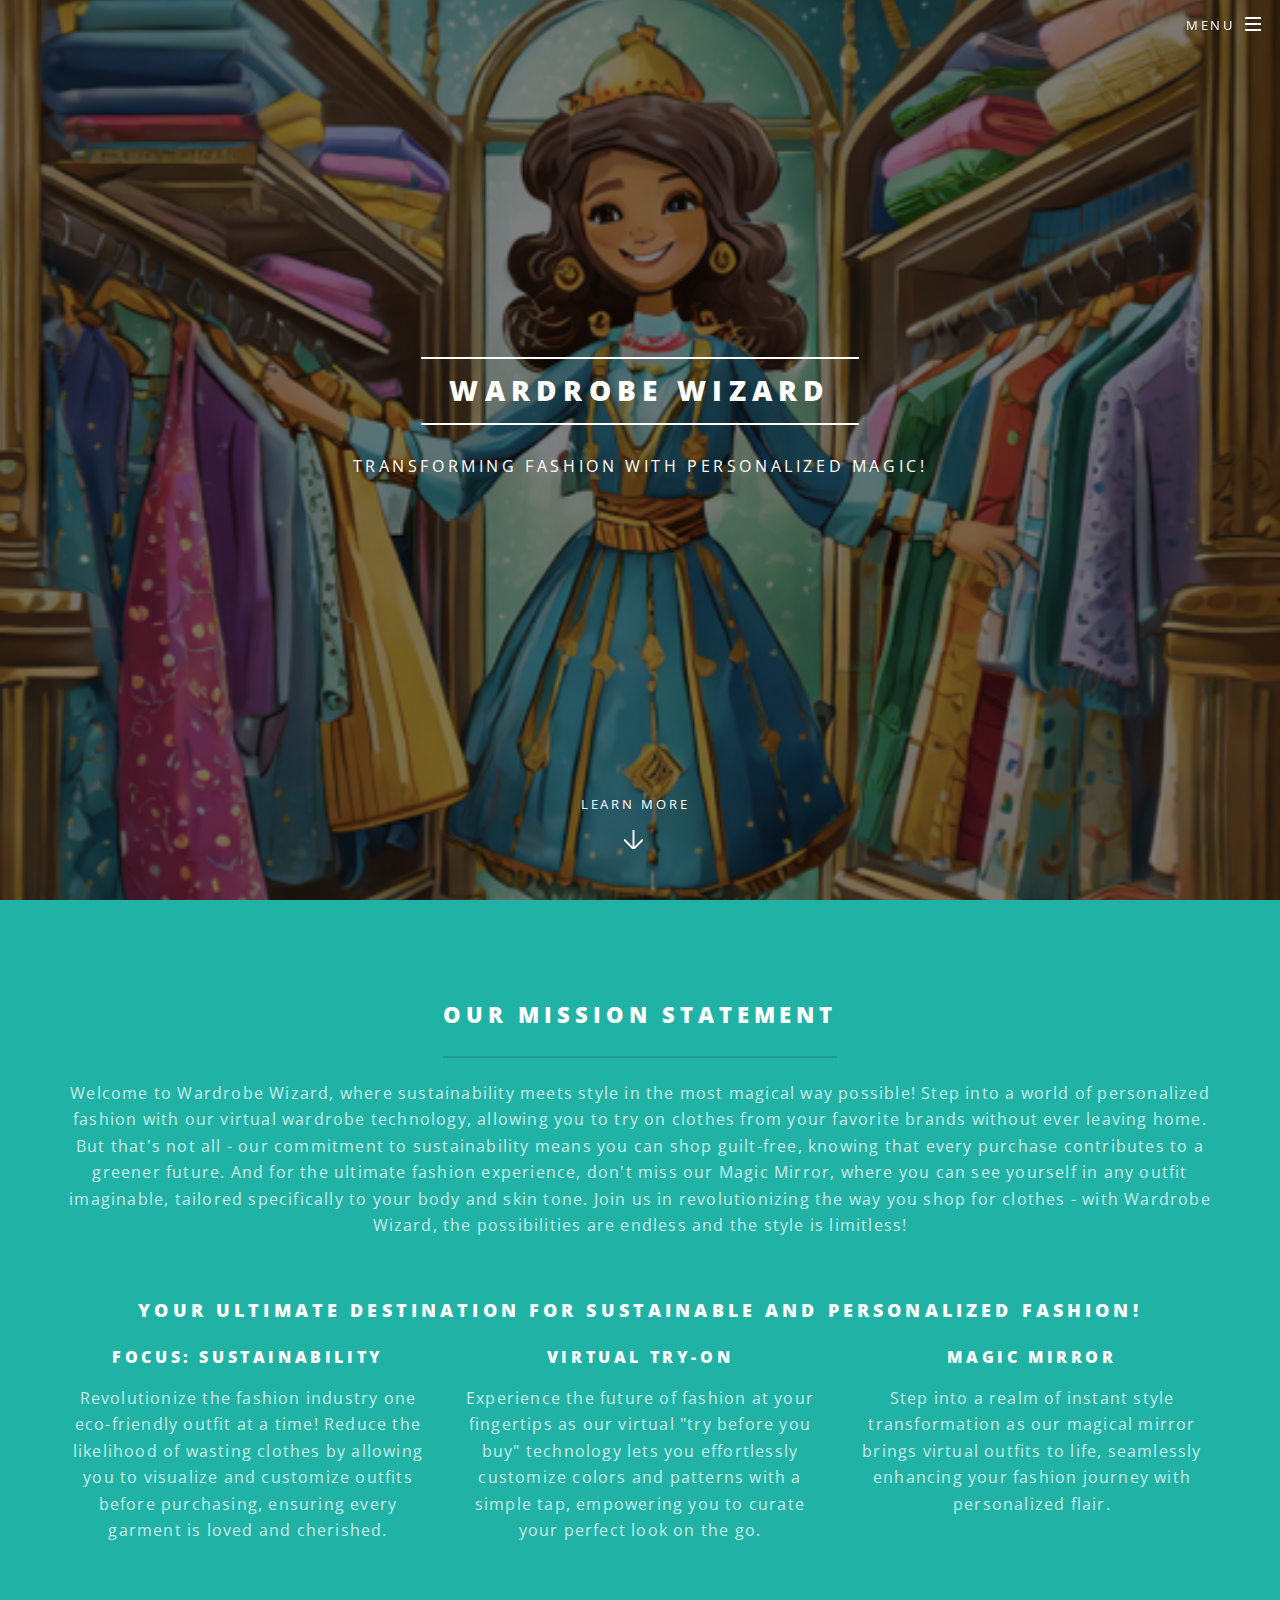
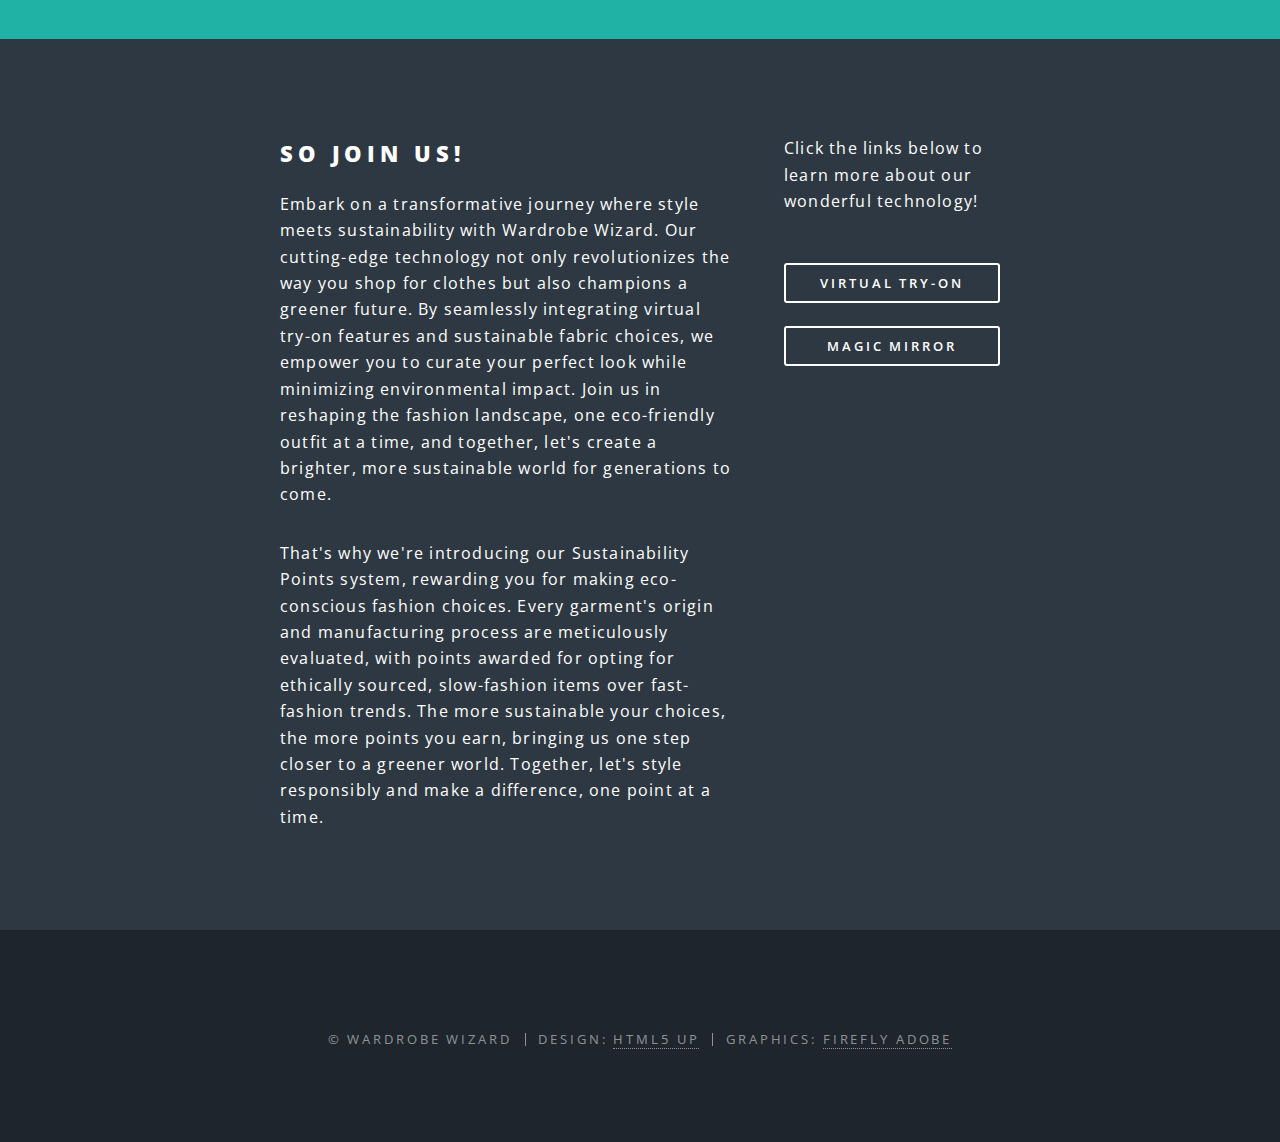
<file: index.html>
<!DOCTYPE HTML>
<!--
	Spectral by HTML5 UP
	html5up.net | @ajlkn
	Free for personal and commercial use under the CCA 3.0 license (html5up.net/license)
-->
<html>
	<head>
		<title>Wardrobe Wizard</title>
		<meta charset="utf-8" />
		<meta name="viewport" content="width=device-width, initial-scale=1, user-scalable=no" />
		<link rel="stylesheet" href="assets/css/main.css" />
		<noscript><link rel="stylesheet" href="assets/css/noscript.css" /></noscript>
	</head>
	<body class="landing is-preload">

		<!-- Page Wrapper -->
			<div id="page-wrapper">

				<!-- Header -->
					<header id="header" class="alt">
						<h1><a href="index.html">Wardrobe Wizard</a></h1>
						<nav id="nav">
							<ul>
								<li class="special">
									<a href="#menu" class="menuToggle"><span>Menu</span></a>
									<div id="menu">
										<ul>
											<li><a href="index.html">Home</a></li>
											<li><a href="generic.html">Virtual Try-On</a></li>
											<li><a href="elements.html">Magic Mirror</a></li>
										</ul>
									</div>
								</li>
							</ul>
						</nav>
					</header>

				<!-- Wizard_home -->
					<section id="wizard_home">
						<div class="inner">
							<h2>Wardrobe Wizard</h2>
							<p>Transforming fashion with personalized magic!</p>
							<ul class="actions special">
							</ul>
						</div>
						<a href="#one" class="more scrolly">Learn More</a>
					</section>

				<!-- One -->
					<section id="one" class="wrapper style1 special">
						<div class="inner">
							<header class="major">
								<h2>Our Mission Statement</h2>
								<p>Welcome to Wardrobe Wizard, where sustainability meets style in the most magical way possible! Step into a world of personalized fashion with our virtual wardrobe technology, allowing you to try on clothes from your favorite brands without ever leaving home. But that's not all - our commitment to sustainability means you can shop guilt-free, knowing that every purchase contributes to a greener future. And for the ultimate fashion experience, don't miss our Magic Mirror, where you can see yourself in any outfit imaginable, tailored specifically to your body and skin tone. Join us in revolutionizing the way you shop for clothes - with Wardrobe Wizard, the possibilities are endless and the style is limitless!<br />
							</header>

		<!-- First --> 
		<section id="first" class="main">
			<header>
				<div class="container">
					<h3>Your ultimate destination for sustainable and personalized fashion!</h4>
				</div>
			</header>
			<div class="content dark style1 featured">
				<div class="container">
					<div class="row">
						<div class="col-4 col-12-narrow">
							<section>
								<header>
									<h4>Focus: Sustainability</h3>
								</header>
								<p>Revolutionize the fashion industry one eco-friendly outfit at a time! Reduce the likelihood of wasting clothes by allowing you to visualize and customize outfits before purchasing, ensuring every garment is loved and cherished. </p>
							</section>
						</div>
						<div class="col-4 col-12-narrow">
							<section>
								<i class="fa-solid fa-shirt"></i>								
							
							<header>
									<h4>Virtual Try-On</h3>
								</header>
								<p>Experience the future of fashion at your fingertips as our virtual "try before you buy" technology lets you effortlessly customize colors and patterns with a simple tap, empowering you to curate your perfect look on the go.</p>
							</section>
						</div>
						<div class="col-4 col-12-narrow">
							<section>
								<span class="feature-icon"><span class="icon solid fa-wand"></span></span>
								<header>
									<h4>Magic Mirror</h3>
								</header>
								<p>Step into a realm of instant style transformation as our magical mirror brings virtual outfits to life, seamlessly enhancing your fashion journey with personalized flair.</p>
							</section>
						</div>
						<div class="col-12">
							<footer>
						</div>
					</div>
				</div>
			</div>
		</section>
						</div>
					</section>


				<!-- CTA -->
					<section id="cta" class="wrapper style4">
						<div class="inner">
							<header>
								<h2>So Join Us!</h2>
								<p>Embark on a transformative journey where style meets sustainability with Wardrobe Wizard. Our cutting-edge technology not only revolutionizes the way you shop for clothes but also champions a greener future. By seamlessly integrating virtual try-on features and sustainable fabric choices, we empower you to curate your perfect look while minimizing environmental impact. Join us in reshaping the fashion landscape, one eco-friendly outfit at a time, and together, let's create a brighter, more sustainable world for generations to come.</p>
								<p>That's why we're introducing our Sustainability Points system, rewarding you for making eco-conscious fashion choices. Every garment's origin and manufacturing process are meticulously evaluated, with points awarded for opting for ethically sourced, slow-fashion items over fast-fashion trends. The more sustainable your choices, the more points you earn, bringing us one step closer to a greener world. Together, let's style responsibly and make a difference, one point at a time.</p>
							</header>
							<ul class="actions stacked">
								<p>Click the links below to learn more about our wonderful technology!</p>
								<li><a href="generic.html" class="button fit">Virtual Try-On</a></li>
								<li><a href="elements.html" class="button fit">Magic Mirror</a></li>
							</ul>
						</div>
					</section>

				<!-- Footer -->
					<footer id="footer">
						<ul class="copyright">
							<li>&copy; Wardrobe Wizard</li><li>Design: <a href="http://html5up.net">HTML5 UP</a></li><li>Graphics: <a href="https://firefly.adobe.com/generate/images">Firefly Adobe</a></li>
						</ul>
					</footer>

			</div>

		<!-- Scripts -->
			<script src="assets/js/jquery.min.js"></script>
			<script src="assets/js/jquery.scrollex.min.js"></script>
			<script src="assets/js/jquery.scrolly.min.js"></script>
			<script src="assets/js/browser.min.js"></script>
			<script src="assets/js/breakpoints.min.js"></script>
			<script src="assets/js/util.js"></script>
			<script src="assets/js/main.js"></script>

	</body>
</html>
</file>
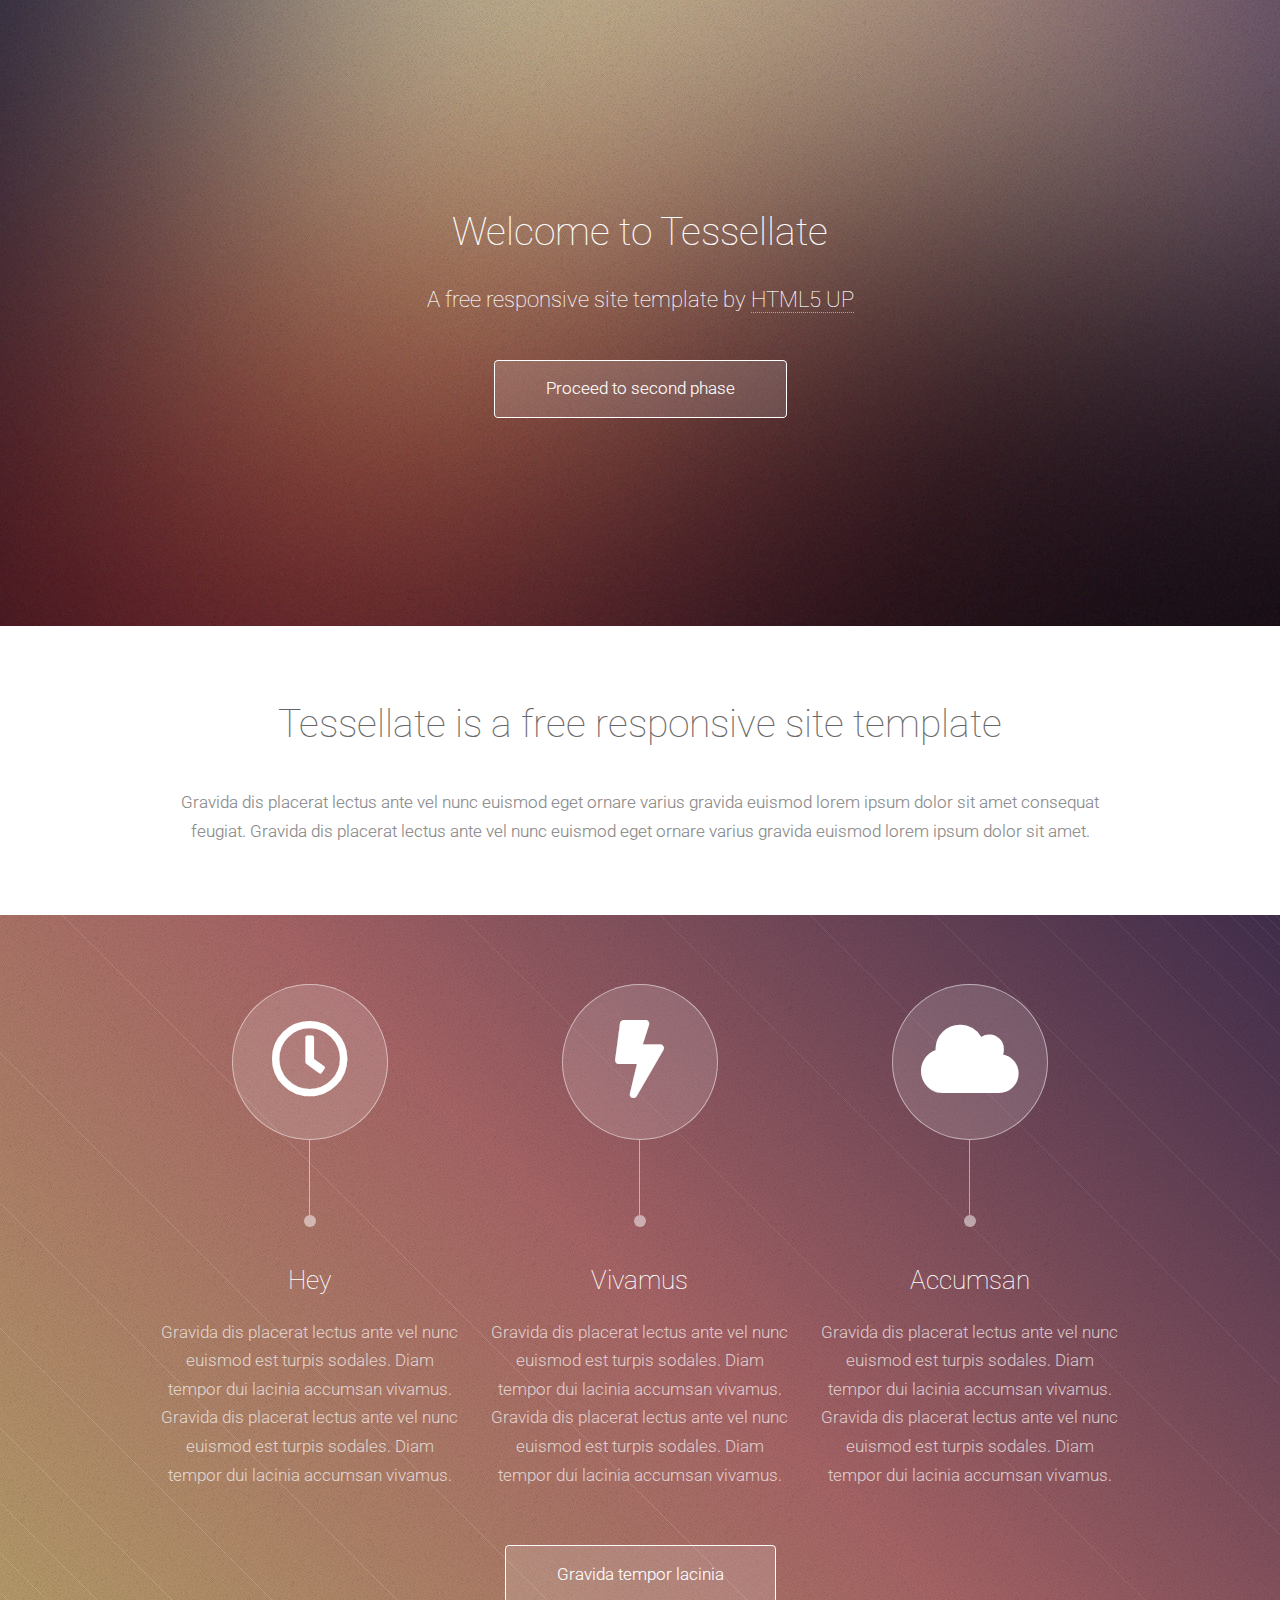
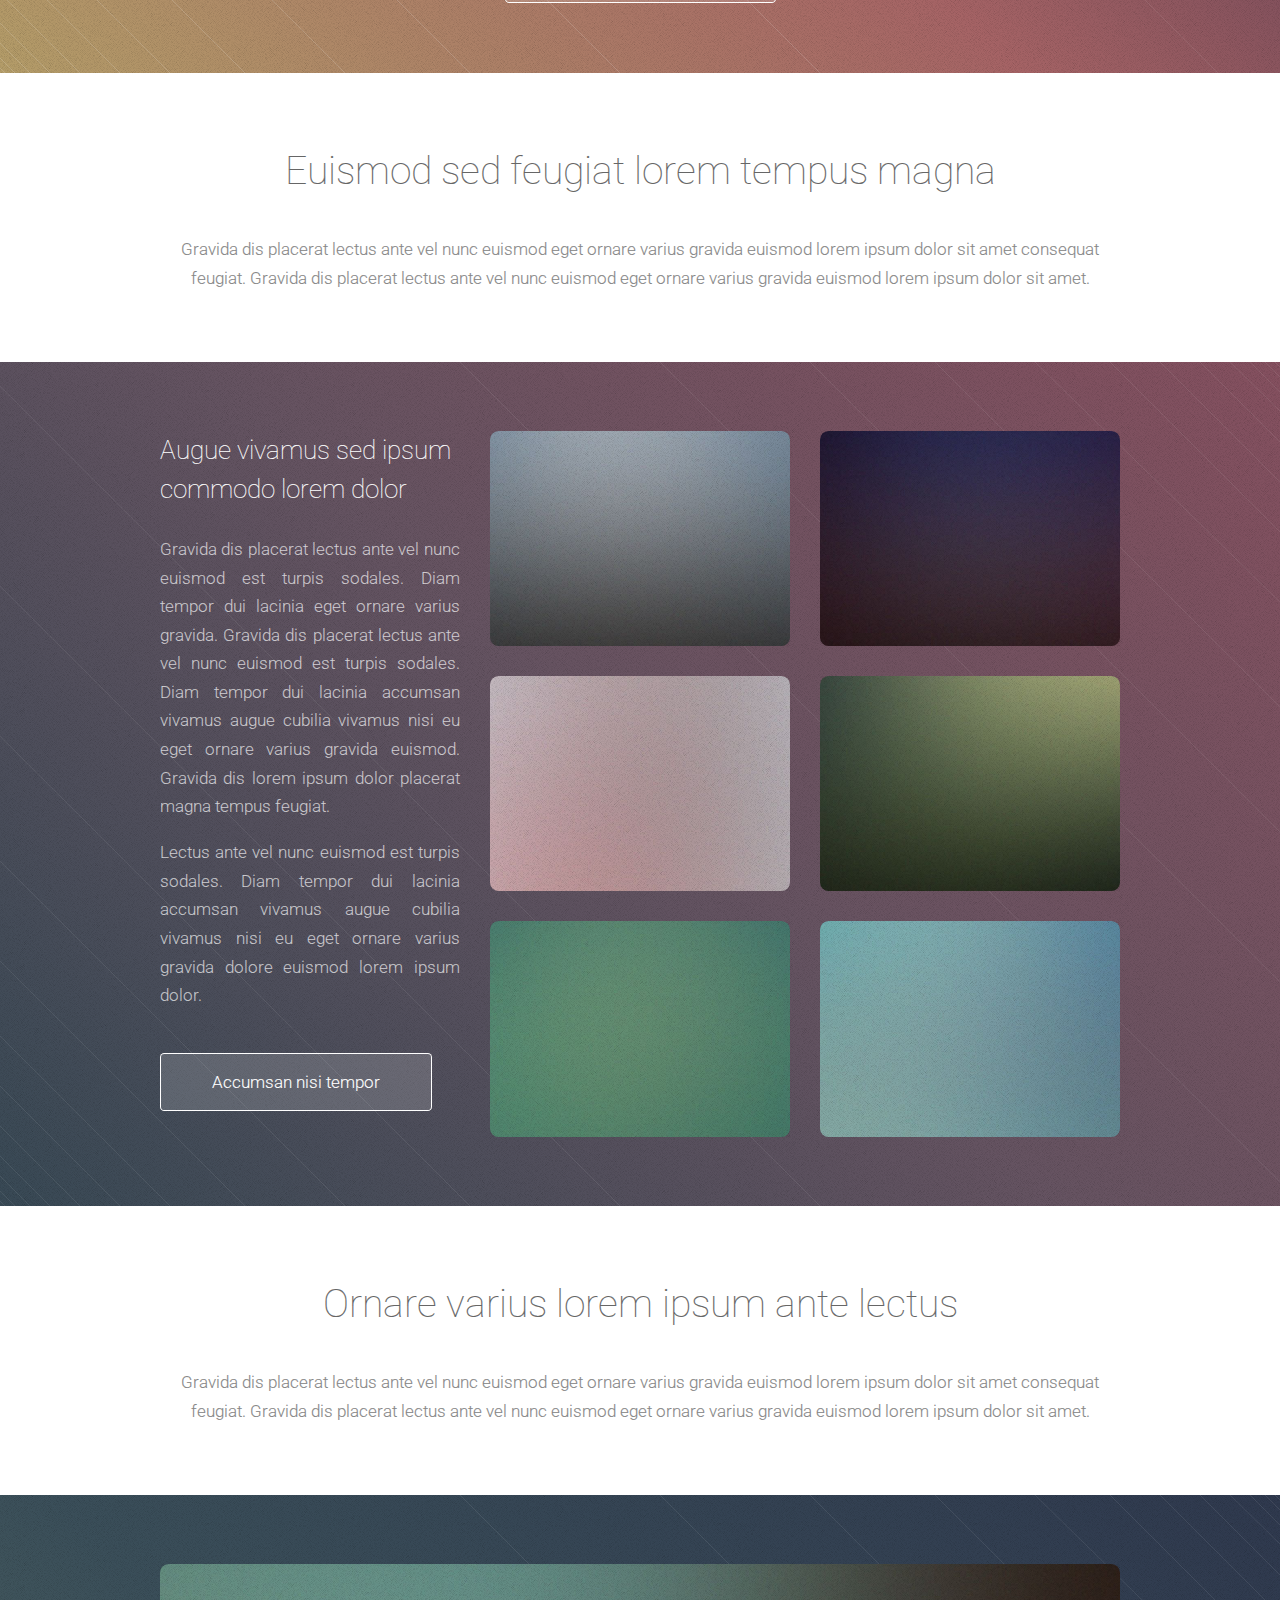
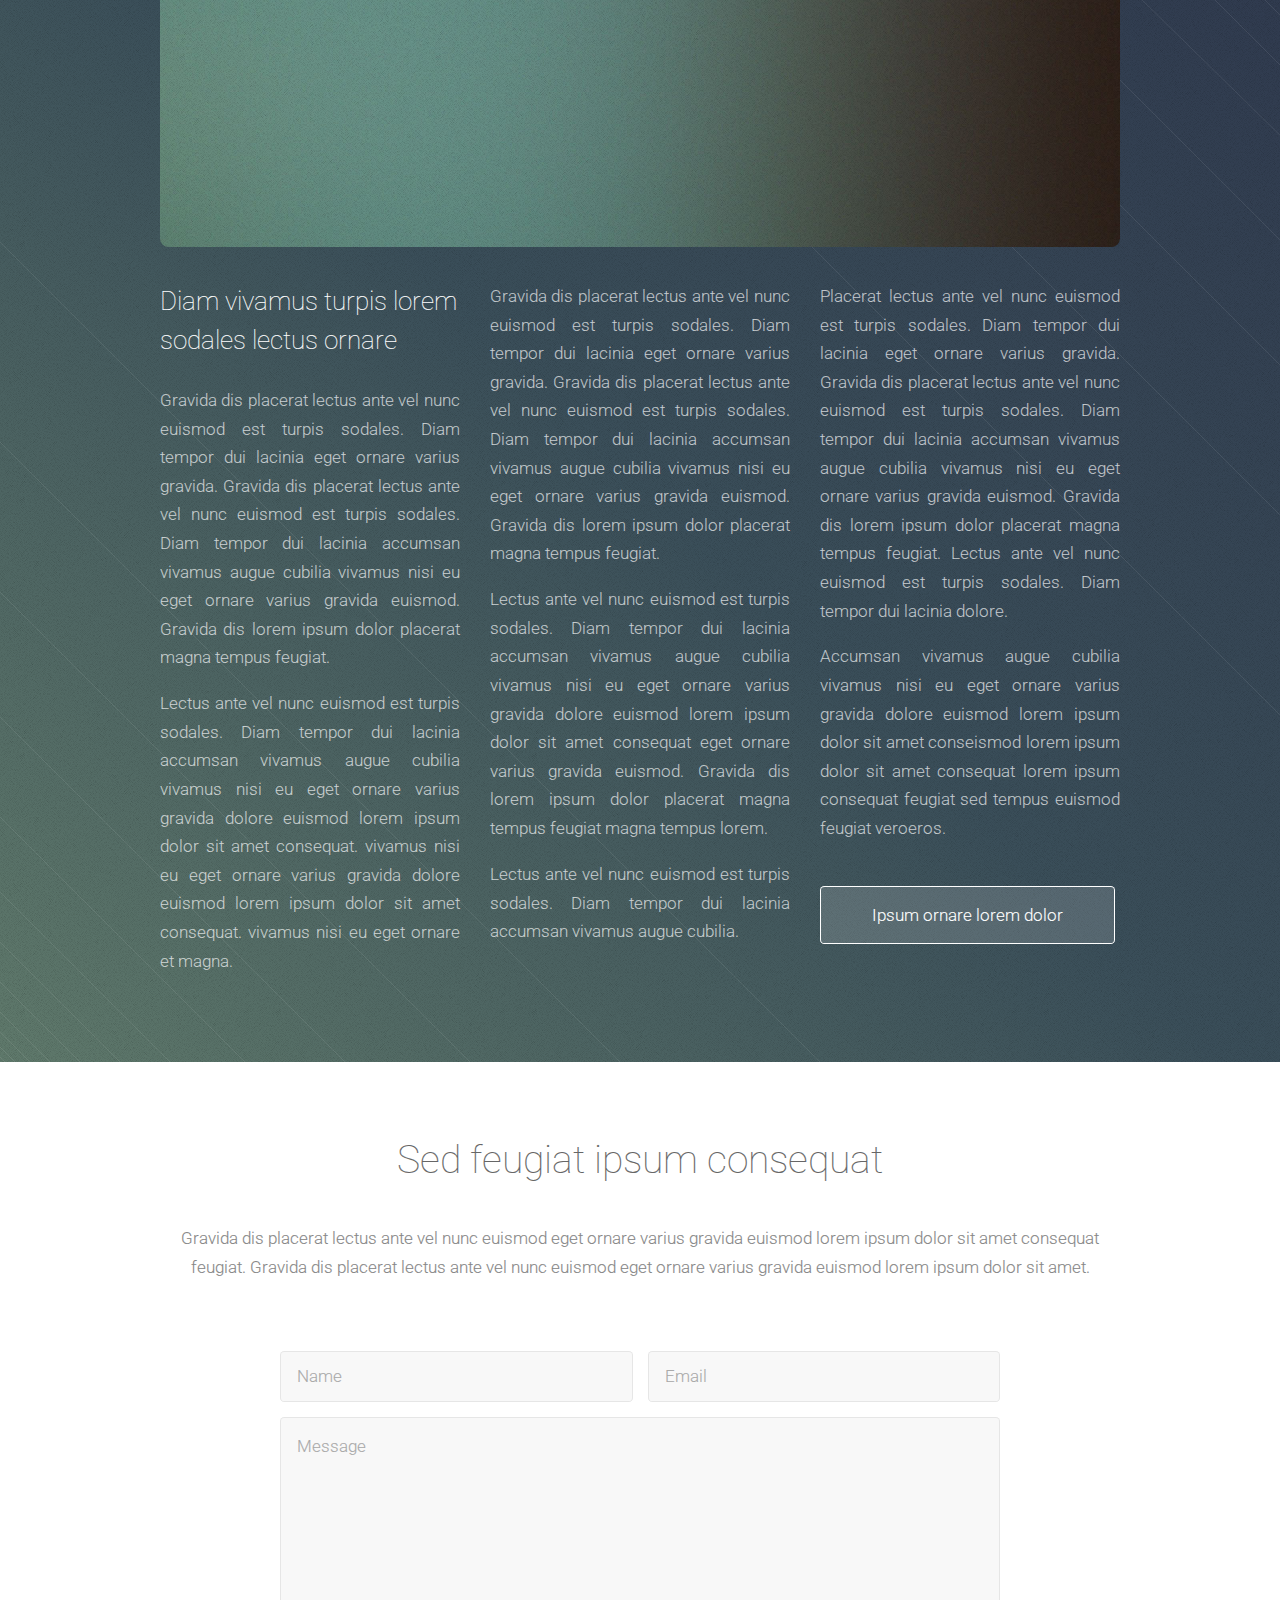
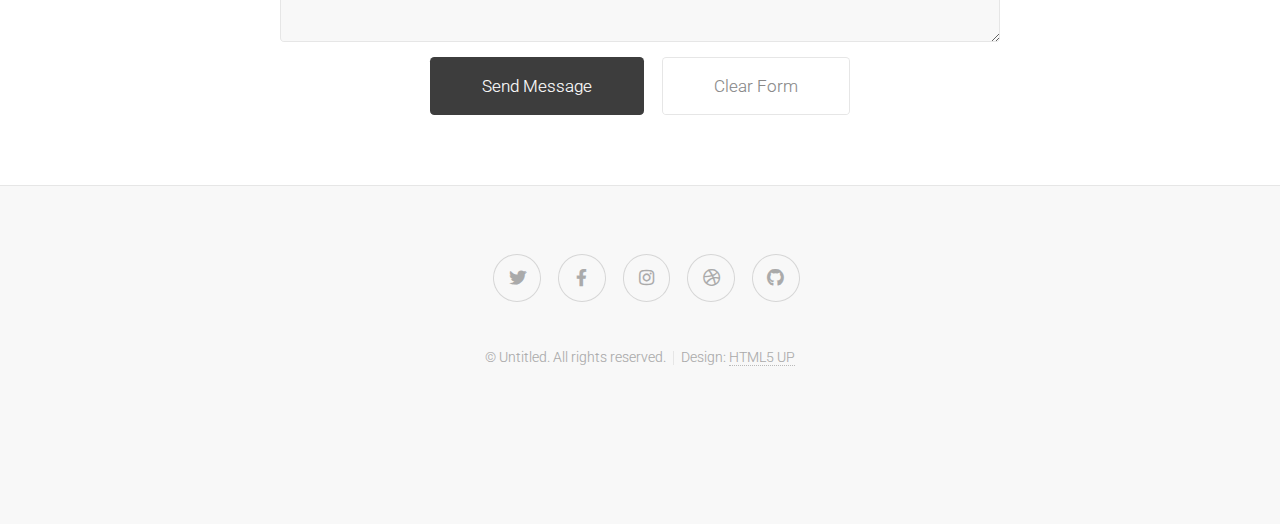
<file: html5up-tessellate/index.html>
<!DOCTYPE HTML>
<!--
	Tessellate by HTML5 UP
	html5up.net | @ajlkn
	Free for personal and commercial use under the CCA 3.0 license (html5up.net/license)
-->
<html>
	<head>
		<title>Tessellate by HTML5 UP</title>
		<meta charset="utf-8" />
		<meta name="viewport" content="width=device-width, initial-scale=1, user-scalable=no" />
		<link rel="stylesheet" href="assets/css/main.css" />
	</head>
	<body class="is-preload">

		<!-- Header -->
			<section id="header" class="dark">
				<header>
					<h1>Welcome to Tessellate</h1>
					<p>A free responsive site template by <a href="http://html5up.net">HTML5 UP</a></p>
				</header>
				<footer>
					<a href="#first" class="button scrolly">Proceed to second phase</a>
				</footer>
			</section>

		<!-- First -->
			<section id="first" class="main">
				<header>
					<div class="container">
						<h2>Tessellate is a free responsive site template</h2>
						<p>Gravida dis placerat lectus ante vel nunc euismod eget ornare varius gravida euismod lorem ipsum dolor sit amet consequat<br />
						feugiat. Gravida dis placerat lectus ante vel nunc euismod eget ornare varius gravida euismod lorem ipsum dolor sit amet.</p>
					</div>
				</header>
				<div class="content dark style1 featured">
					<div class="container">
						<div class="row">
							<div class="col-4 col-12-narrow">
								<section>
									<span class="feature-icon"><span class="icon fa-clock"></span></span>
									<header>
										<h3>Hey</h3>
									</header>
									<p>Gravida dis placerat lectus ante vel nunc euismod est turpis sodales.
									Diam tempor dui lacinia accumsan vivamus. Gravida dis placerat lectus
									ante vel nunc euismod est turpis sodales. Diam tempor dui lacinia
									accumsan vivamus.</p>
								</section>
							</div>
							<div class="col-4 col-12-narrow">
								<section>
									<span class="feature-icon"><span class="icon solid fa-bolt"></span></span>
									<header>
										<h3>Vivamus</h3>
									</header>
									<p>Gravida dis placerat lectus ante vel nunc euismod est turpis sodales.
									Diam tempor dui lacinia accumsan vivamus. Gravida dis placerat lectus
									ante vel nunc euismod est turpis sodales. Diam tempor dui lacinia
									accumsan vivamus.</p>
								</section>
							</div>
							<div class="col-4 col-12-narrow">
								<section>
									<span class="feature-icon"><span class="icon solid fa-cloud"></span></span>
									<header>
										<h3>Accumsan</h3>
									</header>
									<p>Gravida dis placerat lectus ante vel nunc euismod est turpis sodales.
									Diam tempor dui lacinia accumsan vivamus. Gravida dis placerat lectus
									ante vel nunc euismod est turpis sodales. Diam tempor dui lacinia
									accumsan vivamus.</p>
								</section>
							</div>
							<div class="col-12">
								<footer>
									<a href="#second" class="button scrolly">Gravida tempor lacinia</a>
								</footer>
							</div>
						</div>
					</div>
				</div>
			</section>

		<!-- Second -->
			<section id="second" class="main">
				<header>
					<div class="container">
						<h2>Euismod sed feugiat lorem tempus magna</h2>
						<p>Gravida dis placerat lectus ante vel nunc euismod eget ornare varius gravida euismod lorem ipsum dolor sit amet consequat<br />
						feugiat. Gravida dis placerat lectus ante vel nunc euismod eget ornare varius gravida euismod lorem ipsum dolor sit amet.</p>
					</div>
				</header>
				<div class="content dark style2">
					<div class="container">
						<div class="row">
							<div class="col-4 col-12-narrow">
								<section>
									<h3>Augue vivamus sed ipsum commodo lorem dolor</h3>
									<p>Gravida dis placerat lectus ante vel nunc euismod est turpis sodales. Diam
									tempor dui lacinia eget ornare varius gravida. Gravida dis placerat lectus ante
									vel nunc euismod est turpis sodales. Diam tempor dui lacinia accumsan vivamus
									augue cubilia vivamus nisi eu eget ornare varius gravida euismod.  Gravida dis
									lorem ipsum dolor placerat magna tempus feugiat.</p>
									<p>Lectus ante vel nunc euismod est turpis sodales. Diam tempor dui lacinia
									accumsan vivamus augue cubilia vivamus nisi eu eget ornare varius gravida dolore
									euismod lorem ipsum dolor.</p>
									<footer>
										<a href="#third" class="button scrolly">Accumsan nisi tempor</a>
									</footer>
								</section>
							</div>
							<div class="col-8 col-12-narrow">
								<div class="row">
									<div class="col-6"><a href="#" class="image fit"><img src="images/pic01.jpg" alt="" /></a></div>
									<div class="col-6"><a href="#" class="image fit"><img src="images/pic02.jpg" alt="" /></a></div>
									<div class="col-6"><a href="#" class="image fit"><img src="images/pic03.jpg" alt="" /></a></div>
									<div class="col-6"><a href="#" class="image fit"><img src="images/pic04.jpg" alt="" /></a></div>
									<div class="col-6"><a href="#" class="image fit"><img src="images/pic05.jpg" alt="" /></a></div>
									<div class="col-6"><a href="#" class="image fit"><img src="images/pic06.jpg" alt="" /></a></div>
								</div>
							</div>
						</div>
					</div>
				</div>
			</section>

		<!-- Third -->
			<section id="third" class="main">
				<header>
					<div class="container">
						<h2>Ornare varius lorem ipsum ante lectus</h2>
						<p>Gravida dis placerat lectus ante vel nunc euismod eget ornare varius gravida euismod lorem ipsum dolor sit amet consequat<br />
						feugiat. Gravida dis placerat lectus ante vel nunc euismod eget ornare varius gravida euismod lorem ipsum dolor sit amet.</p>
					</div>
				</header>
				<div class="content dark style3">
					<div class="container">
						<span class="image featured"><img src="images/pic07.jpg" alt="" /></span>
						<div class="row">
							<div class="col-4 col-12-narrow">
								<h3>Diam vivamus turpis lorem sodales lectus ornare</h3>
								<p>Gravida dis placerat lectus ante vel nunc euismod est turpis sodales. Diam
								tempor dui lacinia eget ornare varius gravida. Gravida dis placerat lectus ante
								vel nunc euismod est turpis sodales. Diam tempor dui lacinia accumsan vivamus
								augue cubilia vivamus nisi eu eget ornare varius gravida euismod.  Gravida dis
								lorem ipsum dolor placerat magna tempus feugiat.</p>
								<p>Lectus ante vel nunc euismod est turpis sodales. Diam tempor dui lacinia
								accumsan vivamus augue cubilia vivamus nisi eu eget ornare varius gravida dolore
								euismod lorem ipsum dolor sit amet consequat. vivamus nisi eu eget ornare varius
								gravida dolore euismod lorem ipsum dolor sit amet consequat. vivamus nisi eu
								eget ornare et magna.</p>
							</div>
							<div class="col-4 col-12-narrow">
								<p>Gravida dis placerat lectus ante vel nunc euismod est turpis sodales. Diam
								tempor dui lacinia eget ornare varius gravida. Gravida dis placerat lectus ante
								vel nunc euismod est turpis sodales. Diam tempor dui lacinia accumsan vivamus
								augue cubilia vivamus nisi eu eget ornare varius gravida euismod.  Gravida dis
								lorem ipsum dolor placerat magna tempus feugiat.</p>
								<p>Lectus ante vel nunc euismod est turpis sodales. Diam tempor dui lacinia
								accumsan vivamus augue cubilia vivamus nisi eu eget ornare varius gravida dolore
								euismod lorem ipsum dolor sit amet consequat eget ornare varius gravida euismod.
								Gravida dis lorem ipsum dolor placerat magna tempus feugiat magna tempus lorem.</p>
								<p>Lectus ante vel nunc euismod est turpis sodales. Diam tempor dui lacinia
								accumsan vivamus augue cubilia.</p>
							</div>
							<div class="col-4 col-12-narrow">
								<p>Placerat lectus ante vel nunc euismod est turpis sodales. Diam tempor dui
								lacinia eget ornare varius gravida. Gravida dis placerat lectus ante vel nunc
								euismod est turpis sodales. Diam tempor dui lacinia accumsan vivamus augue
								cubilia vivamus nisi eu eget ornare varius gravida euismod.  Gravida dis
								lorem ipsum dolor placerat magna tempus feugiat. Lectus ante vel nunc euismod
								est turpis sodales. Diam tempor dui lacinia dolore.</p>
								<p>Accumsan vivamus augue cubilia vivamus nisi eu eget ornare varius gravida
								dolore euismod lorem ipsum dolor sit amet conseismod lorem ipsum dolor sit amet
								consequat lorem ipsum consequat feugiat sed tempus euismod feugiat veroeros.</p>
								<footer>
									<a href="#fourth" class="button scrolly">Ipsum ornare lorem dolor</a>
								</footer>
							</div>
						</div>
					</div>
				</div>
			</section>

		<!-- Basic Elements -->
		<!--
			<section class="main">
				<header>
					<div class="container">
						<h2>A Whole Lotta Elements</h2>
						<p>General purpose elements for every general purpose. Or something like that.</p>
					</div>
				</header>
				<div class="content style1 dark">
					<div class="container">
						<section>
							<header>
								<h3>Paragraph</h3>
								<p>This is a byline</p>
							</header>
							<p>Phasellus nisl nisl, varius id <sup>porttitor sed pellentesque</sup> ac orci. Pellentesque
							habitant <strong>strong</strong> tristique <b>bold</b> et netus <i>italic</i> malesuada <em>emphasized</em> ac turpis egestas. Morbi
							leo suscipit ut. Praesent <sub>id turpis vitae</sub> turpis pretium ultricies. Vestibulum sit
							amet risus elit.</p>
						</section>
						<section>
							<header>
								<h3>Blockquote</h3>
							</header>
							<blockquote>Fringilla nisl. Donec accumsan interdum nisi, quis tincidunt felis sagittis eget.
							tempus euismod. Vestibulum ante ipsum primis in faucibus. Cras sit amet urna eros, id egestas
							tempus ante ipsum primis in faucibus orci luctus et ultrices.</blockquote>
						</section>
						<section>
							<header>
								<h3>Divider</h3>
							</header>
							<p>Donec consectetur <a href="#">vestibulum dolor et pulvinar</a>. Etiam vel felis enim, at viverra
							ligula. Ut porttitor sagittis lorem, quis eleifend nisi ornare vel. Praesent nec orci
							facilisis leo magna. Cras sit amet urna eros, id egestas urna. Quisque aliquam
							tempus euismod. Vestibulum ante ipsum primis in faucibus orci luctus et ultrices
							posuere cubilia.</p>
							<hr />
							<p>Donec consectetur vestibulum dolor et pulvinar. Etiam vel felis enim, at viverra
							ligula. Ut porttitor sagittis lorem, quis eleifend nisi ornare vel. Praesent nec orci
							facilisis leo magna. Cras sit amet urna eros, id egestas urna. Quisque aliquam
							tempus euismod. Vestibulum ante ipsum primis in faucibus orci luctus et ultrices
							posuere cubilia.</p>
						</section>
						<section>
							<header>
								<h3>Unordered List</h3>
							</header>
							<ul class="default">
								<li>Donec consectetur vestibulum dolor et vel felis enim at viverra ligula. Ut porttitor sagittis lorem.</li>
								<li>Donec consectetur vestibulum dolor et vel felis enim at viverra ligula. Ut porttitor sagittis lorem.</li>
								<li>Donec consectetur vestibulum dolor et vel felis enim at viverra ligula. Ut porttitor sagittis lorem.</li>
								<li>Donec consectetur vestibulum dolor et vel felis enim at viverra ligula. Ut porttitor sagittis lorem.</li>
							</ul>
						</section>
						<section>
							<header>
								<h3>Ordered List</h3>
							</header>
							<ol class="default">
								<li>Donec consectetur vestibulum dolor et vel felis enim at viverra ligula. Ut porttitor sagittis lorem.</li>
								<li>Donec consectetur vestibulum dolor et vel felis enim at viverra ligula. Ut porttitor sagittis lorem.</li>
								<li>Donec consectetur vestibulum dolor et vel felis enim at viverra ligula. Ut porttitor sagittis lorem.</li>
								<li>Donec consectetur vestibulum dolor et vel felis enim at viverra ligula. Ut porttitor sagittis lorem.</li>
							</ol>
						</section>
						<section>
							<header>
								<h3>Table</h3>
							</header>
							<div class="table-wrapper">
								<table class="default">
									<thead>
										<tr>
											<th>ID</th>
											<th>Name</th>
											<th>Description</th>
											<th>Price</th>
										</tr>
									</thead>
									<tbody>
										<tr>
											<td>00001</td>
											<td>Lorem ipsum dolor</td>
											<td>Ut porttitor sagittis lorem quis nisi ornare.</td>
											<td>29.99</td>
										</tr>
										<tr>
											<td>00002</td>
											<td>Sit amet nullam</td>
											<td>Ut porttitor sagittis lorem quis nisi ornare.</td>
											<td>19.99</td>
										</tr>
										<tr>
											<td>00003</td>
											<td>Feugiat felis viverra</td>
											<td>Ut porttitor sagittis lorem quis nisi ornare.</td>
											<td>29.99</td>
										</tr>
										<tr>
											<td>00004</td>
											<td>Sagittis enim felis</td>
											<td>Ut porttitor sagittis lorem quis nisi ornare.</td>
											<td>19.99</td>
										</tr>
										<tr>
											<td>00005</td>
											<td>Nullam sed vestibulum</td>
											<td>Ut porttitor sagittis lorem quis nisi ornare.</td>
											<td>19.99</td>
										</tr>
									</tbody>
									<tfoot>
										<tr>
											<td colspan="3"></td>
											<td>100.00</td>
										</tr>
									</tfoot>
								</table>
							</div>
						</section>
						<section>
							<header>
								<h3>Form</h3>
							</header>
							<form method="post" action="#">
								<div class="row gtr-50">
									<div class="col-6 col-12-narrow">
										<input type="text" name="name" id="name" value="" placeholder="John Doe" />
									</div>
									<div class="col-6 col-12-narrow">
										<input type="text" name="email" id="email" value="" placeholder="johndoe@domain.tld" />
									</div>
									<div class="col-12">
										<div class="select" tabindex="-1">
											<select name="department" id="department">
												<option value="">Choose a department</option>
												<option value="1">Manufacturing</option>
												<option value="2">Administration</option>
												<option value="3">Support</option>
											</select>
										</div>
									</div>
									<div class="col-12">
										<input type="text" name="subject" id="subject" value="" placeholder="Enter your subject" />
									</div>
									<div class="col-12">
										<textarea name="message" id="message" placeholder="Enter your message"></textarea>
									</div>
									<div class="col-12">
										<ul class="actions">
											<li><input type="submit" class="button" value="Send Message" /></li>
											<li><input type="reset" class="button alt" value="Clear Form" /></li>
										</ul>
									</div>
								</div>
							</form>
						</section>
					</div>
				</div>
			</section>
		-->

		<!-- Fourth -->
			<section id="fourth" class="main">
				<header>
					<div class="container">
						<h2>Sed feugiat ipsum consequat</h2>
						<p>Gravida dis placerat lectus ante vel nunc euismod eget ornare varius gravida euismod lorem ipsum dolor sit amet consequat<br />
						feugiat. Gravida dis placerat lectus ante vel nunc euismod eget ornare varius gravida euismod lorem ipsum dolor sit amet.</p>
					</div>
				</header>
				<div class="content style4 featured">
					<div class="container medium">
						<form method="post" action="#">
							<div class="row gtr-50">
								<div class="col-6 col-12-mobile"><input type="text" placeholder="Name" /></div>
								<div class="col-6 col-12-mobile"><input type="text" placeholder="Email" /></div>
								<div class="col-12"><textarea name="message" placeholder="Message"></textarea></div>
								<div class="col-12">
									<ul class="actions special">
										<li><input type="submit" class="button" value="Send Message" /></li>
										<li><input type="reset" class="button alt" value="Clear Form" /></li>
									</ul>
								</div>
							</div>
						</form>
					</div>
				</div>
			</section>

		<!-- Footer -->
			<section id="footer">
				<ul class="icons">
					<li><a href="#" class="icon brands fa-twitter"><span class="label">Twitter</span></a></li>
					<li><a href="#" class="icon brands fa-facebook-f"><span class="label">Facebook</span></a></li>
					<li><a href="#" class="icon brands fa-instagram"><span class="label">Instagram</span></a></li>
					<li><a href="#" class="icon brands fa-dribbble"><span class="label">Dribbble</span></a></li>
					<li><a href="#" class="icon brands fa-github"><span class="label">GitHub</span></a></li>
				</ul>
				<div class="copyright">
					<ul class="menu">
						<li>&copy; Untitled. All rights reserved.</li><li>Design: <a href="http://html5up.net">HTML5 UP</a></li>
					</ul>
				</div>
			</section>

		<!-- Scripts -->
			<script src="assets/js/jquery.min.js"></script>
			<script src="assets/js/jquery.scrolly.min.js"></script>
			<script src="assets/js/browser.min.js"></script>
			<script src="assets/js/breakpoints.min.js"></script>
			<script src="assets/js/util.js"></script>
			<script src="assets/js/main.js"></script>

	</body>
</html>
</file>
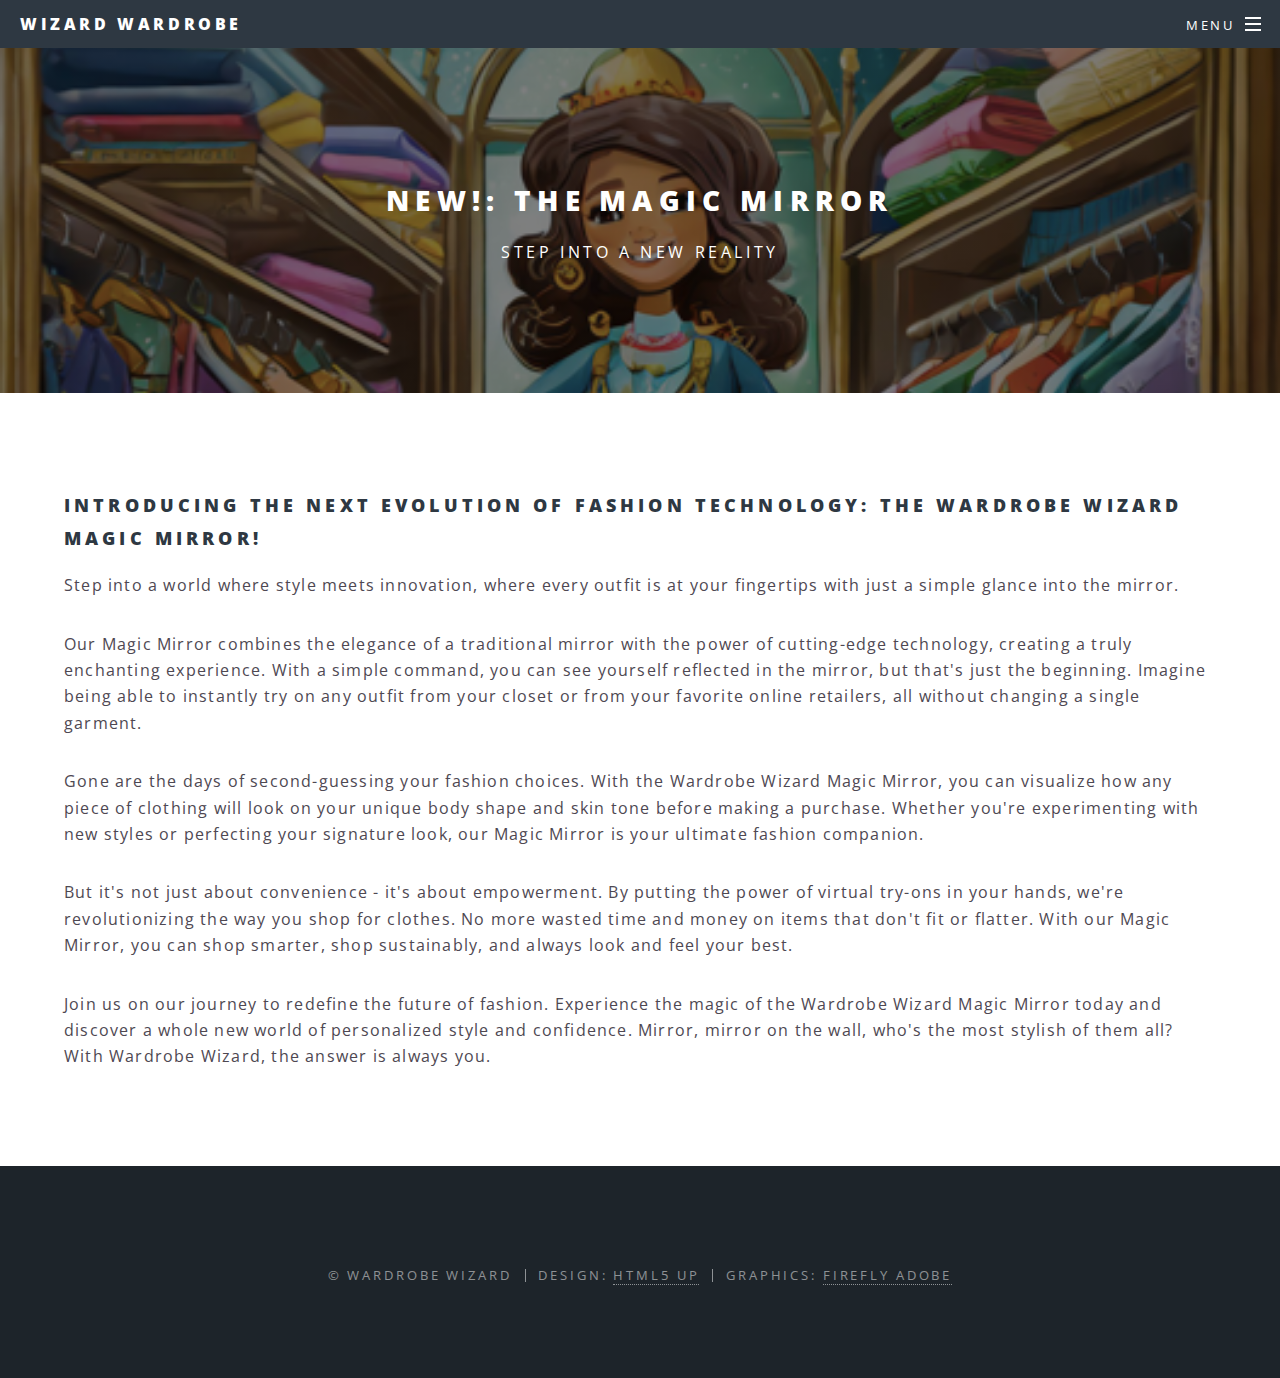
<file: elements.html>
<!DOCTYPE HTML>
<!--
	Spectral by HTML5 UP
	html5up.net | @ajlkn
	Free for personal and commercial use under the CCA 3.0 license (html5up.net/license)
-->
<html>
	<head>
		<title>Magic Mirror</title>
		<meta charset="utf-8" />
		<meta name="viewport" content="width=device-width, initial-scale=1, user-scalable=no" />
		<link rel="stylesheet" href="assets/css/main.css" />
		<noscript><link rel="stylesheet" href="assets/css/noscript.css" /></noscript>
	</head>
	<body class="is-preload">

		<!-- Page Wrapper -->
			<div id="page-wrapper">

				<!-- Header -->
					<header id="header">
						<h1><a href="index.html">Wizard Wardrobe</a></h1>
						<nav id="nav">
							<ul>
								<li class="special">
									<a href="#menu" class="menuToggle"><span>Menu</span></a>
									<div id="menu">
										<ul>
											<li><a href="index.html">Home</a></li>
											<li><a href="generic.html">Virtual Try-On</a></li>
											<li><a href="elements.html">Magic Mirror</a></li>
										</ul>
									</div>
								</li>
							</ul>
						</nav>
					</header>

				<!-- Main -->
				<article id="main">
					<header>
						<h2>NEW!: the Magic Mirror</h2>
						<p>Step into a new reality</p>
					</header>
					<section class="wrapper style5">
						<div class="inner">

							<h3>Introducing the next evolution of fashion technology: the Wardrobe Wizard Magic Mirror! </h3>
							<p>Step into a world where style meets innovation, where every outfit is at your fingertips with just a simple glance into the mirror.</p>
							<p>Our Magic Mirror combines the elegance of a traditional mirror with the power of cutting-edge technology, creating a truly enchanting experience. With a simple command, you can see yourself reflected in the mirror, but that's just the beginning. Imagine being able to instantly try on any outfit from your closet or from your favorite online retailers, all without changing a single garment.</p>
							<p>Gone are the days of second-guessing your fashion choices. With the Wardrobe Wizard Magic Mirror, you can visualize how any piece of clothing will look on your unique body shape and skin tone before making a purchase. Whether you're experimenting with new styles or perfecting your signature look, our Magic Mirror is your ultimate fashion companion.</p>
							<p>But it's not just about convenience - it's about empowerment. By putting the power of virtual try-ons in your hands, we're revolutionizing the way you shop for clothes. No more wasted time and money on items that don't fit or flatter. With our Magic Mirror, you can shop smarter, shop sustainably, and always look and feel your best.</p>
							<p>Join us on our journey to redefine the future of fashion. Experience the magic of the Wardrobe Wizard Magic Mirror today and discover a whole new world of personalized style and confidence. Mirror, mirror on the wall, who's the most stylish of them all? With Wardrobe Wizard, the answer is always you.</p>

						</div>
					</section>
				</article>

			<!-- Footer -->
				<footer id="footer">
					<ul class="copyright">
						<li>&copy; Wardrobe Wizard</li><li>Design: <a href="http://html5up.net">HTML5 UP</a></li><li>Graphics: <a href="https://firefly.adobe.com/generate/images">Firefly Adobe</a></li>
					</ul>
				</footer>

		</div>

		<!-- Scripts -->
			<script src="assets/js/jquery.min.js"></script>
			<script src="assets/js/jquery.scrollex.min.js"></script>
			<script src="assets/js/jquery.scrolly.min.js"></script>
			<script src="assets/js/browser.min.js"></script>
			<script src="assets/js/breakpoints.min.js"></script>
			<script src="assets/js/util.js"></script>
			<script src="assets/js/main.js"></script>

	</body>
</html>
</file>
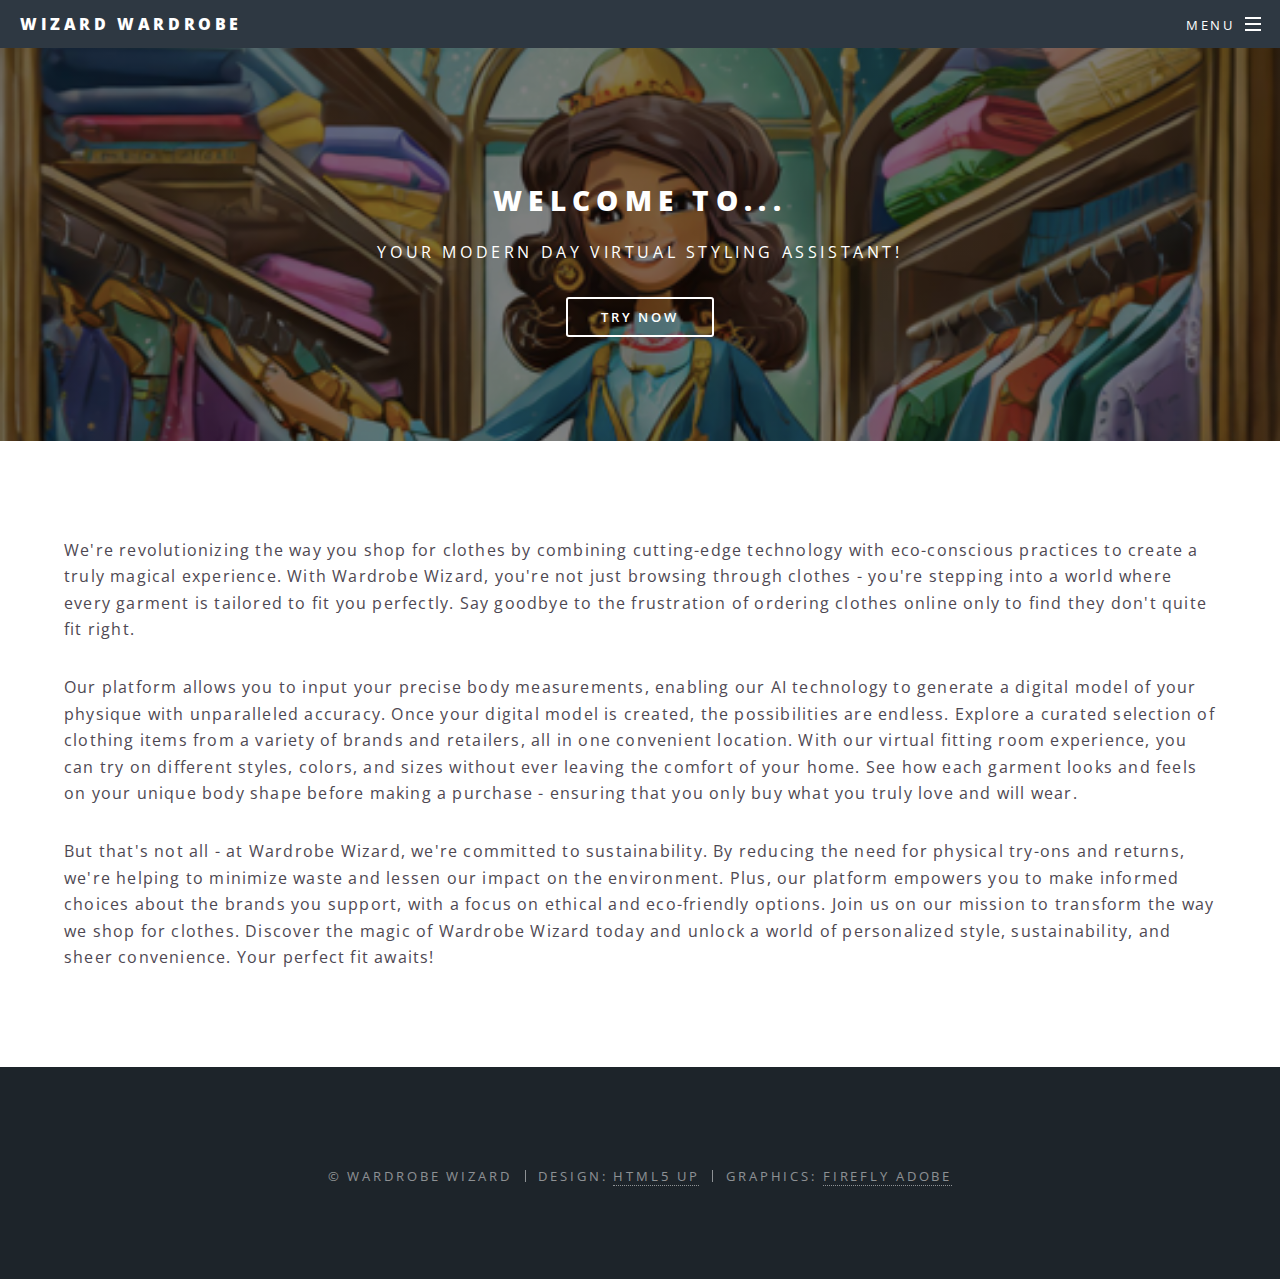
<file: generic.html>
<!DOCTYPE HTML>
<!--
	Spectral by HTML5 UP
	html5up.net | @ajlkn
	Free for personal and commercial use under the CCA 3.0 license (html5up.net/license)
-->
<html>
	<head>
		<title>Virtual Try-On</title>
		<meta charset="utf-8" />
		<meta name="viewport" content="width=device-width, initial-scale=1, user-scalable=no" />
		<link rel="stylesheet" href="assets/css/main.css" />
		<noscript><link rel="stylesheet" href="assets/css/noscript.css" /></noscript>
	</head>
	<body class="is-preload">

		<!-- Page Wrapper -->
			<div id="page-wrapper">

				<!-- Header -->
					<header id="header">
						<h1><a href="index.html">Wizard Wardrobe</a></h1>
						<nav id="nav">
							<ul>
								<li class="special">
									<a href="#menu" class="menuToggle"><span>Menu</span></a>
									<div id="menu">
										<ul>
											<li><a href="index.html">Home</a></li>
											<li><a href="generic.html">Virtual Try-On</a></li>
											<li><a href="elements.html">Magic Mirror</a></li>
										</ul>
									</div>
								</li>
							</ul>
						</nav>
					</header>

				<!-- Main -->
				<article id="main">
					<header>
						<h2>Welcome to...</h2>
						<p>your modern day virtual styling assistant!</p>
						</li> <a href="https://bodyvisualizer.com/female.html" class="button primary">Try Now</a></li>
					</header>
					<section class="wrapper style5">
						<div class="inner">

							<section>
									<p>We're revolutionizing the way you shop for clothes by combining cutting-edge technology with eco-conscious practices to create a truly magical experience. With Wardrobe Wizard, you're not just browsing through clothes - you're stepping into a world where every garment is tailored to fit you perfectly. Say goodbye to the frustration of ordering clothes online only to find they don't quite fit right. 
										
									<p>Our platform allows you to input your precise body measurements, enabling our AI technology to generate a digital model of your physique with unparalleled accuracy.
										
										Once your digital model is created, the possibilities are endless. Explore a curated selection of clothing items from a variety of brands and retailers, all in one convenient location. With our virtual fitting room experience, you can try on different styles, colors, and sizes without ever leaving the comfort of your home. See how each garment looks and feels on your unique body shape before making a purchase - ensuring that you only buy what you truly love and will wear.
										
									<p>But that's not all - at Wardrobe Wizard, we're committed to sustainability. By reducing the need for physical try-ons and returns, we're helping to minimize waste and lessen our impact on the environment. Plus, our platform empowers you to make informed choices about the brands you support, with a focus on ethical and eco-friendly options.
										
										Join us on our mission to transform the way we shop for clothes. Discover the magic of Wardrobe Wizard today and unlock a world of personalized style, sustainability, and sheer convenience. Your perfect fit awaits!</p>
							
							</section>
						</div>
					</section>
				</article>

			<!-- Footer -->
				<footer id="footer">
					<ul class="copyright">
						<li>&copy; Wardrobe Wizard</li><li>Design: <a href="http://html5up.net">HTML5 UP</a></li><li>Graphics: <a href="https://firefly.adobe.com/generate/images">Firefly Adobe</a></li>
					</ul>
				</footer>

		<!-- Scripts -->
			<script src="assets/js/jquery.min.js"></script>
			<script src="assets/js/jquery.scrollex.min.js"></script>
			<script src="assets/js/jquery.scrolly.min.js"></script>
			<script src="assets/js/browser.min.js"></script>
			<script src="assets/js/breakpoints.min.js"></script>
			<script src="assets/js/util.js"></script>
			<script src="assets/js/main.js"></script>

	</body>
</html>
</file>
<file: assets/css/noscript.css>
/*
	Spectral by HTML5 UP
	html5up.net | @ajlkn
	Free for personal and commercial use under the CCA 3.0 license (html5up.net/license)
*/

/* Banner */

	body.is-preload #banner h2 {
		-moz-transform: none;
		-webkit-transform: none;
		-ms-transform: none;
		transform: none;
		opacity: 1;
	}

		body.is-preload #banner h2:before, body.is-preload #banner h2:after {
			width: 100%;
		}

	body.is-preload #banner .more {
		-moz-transform: none;
		-webkit-transform: none;
		-ms-transform: none;
		transform: none;
		opacity: 1;
	}

	body.is-preload #banner:after {
		opacity: 0;
	}
</file>
<file: assets/css/main.css>
@import url(fontawesome-all.min.css);
@import url("https://fonts.googleapis.com/css?family=Open+Sans:400,400italic,600,600italic,800,800italic");

/*
	Spectral by HTML5 UP
	html5up.net | @ajlkn
	Free for personal and commercial use under the CCA 3.0 license (html5up.net/license)
*/

html, body, div, span, applet, object,
iframe, h1, h2, h3, h4, h5, h6, p, blockquote,
pre, a, abbr, acronym, address, big, cite,
code, del, dfn, em, img, ins, kbd, q, s, samp,
small, strike, strong, sub, sup, tt, var, b,
u, i, center, dl, dt, dd, ol, ul, li, fieldset,
form, label, legend, table, caption, tbody,
tfoot, thead, tr, th, td, article, aside,
canvas, details, embed, figure, figcaption,
footer, header, hgroup, menu, nav, output, ruby,
section, summary, time, mark, audio, video {
	margin: 0;
	padding: 0;
	border: 0;
	font-size: 100%;
	font: inherit;
	vertical-align: baseline;}

article, aside, details, figcaption, figure,
footer, header, hgroup, menu, nav, section {
	display: block;}

body {
	line-height: 1;
}

ol, ul {
	list-style: none;
}

blockquote, q {
	quotes: none;
}

	blockquote:before, blockquote:after, q:before, q:after {
		content: '';
		content: none;
	}

table {
	border-collapse: collapse;
	border-spacing: 0;
}

body {
	-webkit-text-size-adjust: none;
}

mark {
	background-color: transparent;
	color: inherit;
}

input::-moz-focus-inner {
	border: 0;
	padding: 0;
}

input, select, textarea {
	-moz-appearance: none;
	-webkit-appearance: none;
	-ms-appearance: none;
	appearance: none;
}

/* Basic */

	@-ms-viewport {
		width: device-width;
	}

	html {
		box-sizing: border-box;
	}

	*, *:before, *:after {
		box-sizing: inherit;
	}

	body {
		background: #2e3842;
	}

		body.is-preload *, body.is-preload *:before, body.is-preload *:after {
			-moz-animation: none !important;
			-webkit-animation: none !important;
			-ms-animation: none !important;
			animation: none !important;
			-moz-transition: none !important;
			-webkit-transition: none !important;
			-ms-transition: none !important;
			transition: none !important;
		}

	body, input, select, textarea {
		color: #fff;
		font-family: "Open Sans", Helvetica, sans-serif;
		font-size: 15pt;
		font-weight: 400;
		letter-spacing: 0.075em;
		line-height: 1.65em;
	}

		@media screen and (max-width: 1680px) {

			body, input, select, textarea {
				font-size: 13pt;
			}

		}

		@media screen and (max-width: 1280px) {

			body, input, select, textarea {
				font-size: 12pt;
			}

		}

		@media screen and (max-width: 736px) {

			body, input, select, textarea {
				font-size: 11pt;
				letter-spacing: 0.0375em;
			}

		}

	a {
		-moz-transition: color 0.2s ease, border-bottom-color 0.2s ease;
		-webkit-transition: color 0.2s ease, border-bottom-color 0.2s ease;
		-ms-transition: color 0.2s ease, border-bottom-color 0.2s ease;
		transition: color 0.2s ease, border-bottom-color 0.2s ease;
		border-bottom: dotted 1px;
		color: inherit;
		text-decoration: none;
	}

		a:hover {
			border-bottom-color: transparent;
		}

	strong, b {
		color: #fff;
		font-weight: 600;
	}

	em, i {
		font-style: italic;
	}

	p {
		margin: 0 0 2em 0;
	}

	h1, h2, h3, h4, h5, h6 {
		color: #fff;
		font-weight: 800;
		letter-spacing: 0.225em;
		line-height: 1em;
		margin: 0 0 1em 0;
		text-transform: uppercase;
	}

		h1 a, h2 a, h3 a, h4 a, h5 a, h6 a {
			color: inherit;
			text-decoration: none;
		}

	h2 {
		font-size: 1.35em;
		line-height: 1.75em;
	}

		@media screen and (max-width: 736px) {

			h2 {
				font-size: 1.1em;
				line-height: 1.65em;
			}

		}

	h3 {
		font-size: 1.15em;
		line-height: 1.75em;
	}

		@media screen and (max-width: 736px) {

			h3 {
				font-size: 1em;
				line-height: 1.65em;
			}

		}

	h4 {
		font-size: 1em;
		line-height: 1.5em;
	}

	h5 {
		font-size: 0.8em;
		line-height: 1.5em;
	}

	h6 {
		font-size: 0.7em;
		line-height: 1.5em;
	}

	sub {
		font-size: 0.8em;
		position: relative;
		top: 0.5em;
	}

	sup {
		font-size: 0.8em;
		position: relative;
		top: -0.5em;
	}

	hr {
		border: 0;
		border-bottom: solid 2px #fff;
		margin: 3em 0;
	}

		hr.major {
			margin: 4.5em 0;
		}

	blockquote {
		border-left: solid 4px #fff;
		font-style: italic;
		margin: 0 0 2em 0;
		padding: 0.5em 0 0.5em 2em;
	}

	code {
		background: rgba(144, 144, 144, 0.25);
		border-radius: 3px;
		font-family: "Courier New", monospace;
		font-size: 0.9em;
		letter-spacing: 0;
		margin: 0 0.25em;
		padding: 0.25em 0.65em;
	}

	pre {
		-webkit-overflow-scrolling: touch;
		font-family: "Courier New", monospace;
		font-size: 0.9em;
		margin: 0 0 2em 0;
	}

		pre code {
			display: block;
			line-height: 1.75em;
			padding: 1em 1.5em;
			overflow-x: auto;
		}

	.align-left {
		text-align: left;
	}

	.align-center {
		text-align: center;
	}

	.align-right {
		text-align: right;
	}

/* Row */

	.row {
		display: flex;
		flex-wrap: wrap;
		box-sizing: border-box;
		align-items: stretch;
	}

		.row > * {
			box-sizing: border-box;
		}

		.row.gtr-uniform > * > :last-child {
			margin-bottom: 0;
		}

		.row.aln-left {
			justify-content: flex-start;
		}

		.row.aln-center {
			justify-content: center;
		}

		.row.aln-right {
			justify-content: flex-end;
		}

		.row.aln-top {
			align-items: flex-start;
		}

		.row.aln-middle {
			align-items: center;
		}

		.row.aln-bottom {
			align-items: flex-end;
		}

		.row > .imp {
			order: -1;
		}

		.row > .col-1 {
			width: 8.33333%;
		}

		.row > .off-1 {
			margin-left: 8.33333%;
		}

		.row > .col-2 {
			width: 16.66667%;
		}

		.row > .off-2 {
			margin-left: 16.66667%;
		}

		.row > .col-3 {
			width: 25%;
		}

		.row > .off-3 {
			margin-left: 25%;
		}

		.row > .col-4 {
			width: 33.33333%;
		}

		.row > .off-4 {
			margin-left: 33.33333%;
		}

		.row > .col-5 {
			width: 41.66667%;
		}

		.row > .off-5 {
			margin-left: 41.66667%;
		}

		.row > .col-6 {
			width: 50%;
		}

		.row > .off-6 {
			margin-left: 50%;
		}

		.row > .col-7 {
			width: 58.33333%;
		}

		.row > .off-7 {
			margin-left: 58.33333%;
		}

		.row > .col-8 {
			width: 66.66667%;
		}

		.row > .off-8 {
			margin-left: 66.66667%;
		}

		.row > .col-9 {
			width: 75%;
		}

		.row > .off-9 {
			margin-left: 75%;
		}

		.row > .col-10 {
			width: 83.33333%;
		}

		.row > .off-10 {
			margin-left: 83.33333%;
		}

		.row > .col-11 {
			width: 91.66667%;
		}

		.row > .off-11 {
			margin-left: 91.66667%;
		}

		.row > .col-12 {
			width: 100%;
		}

		.row > .off-12 {
			margin-left: 100%;
		}

		.row.gtr-0 {
			margin-top: 0;
			margin-left: 0em;
		}

			.row.gtr-0 > * {
				padding: 0 0 0 0em;
			}

			.row.gtr-0.gtr-uniform {
				margin-top: 0em;
			}

				.row.gtr-0.gtr-uniform > * {
					padding-top: 0em;
				}

		.row.gtr-25 {
			margin-top: 0;
			margin-left: -0.375em;
		}

			.row.gtr-25 > * {
				padding: 0 0 0 0.375em;
			}

			.row.gtr-25.gtr-uniform {
				margin-top: -0.375em;
			}

				.row.gtr-25.gtr-uniform > * {
					padding-top: 0.375em;
				}

		.row.gtr-50 {
			margin-top: 0;
			margin-left: -0.75em;
		}

			.row.gtr-50 > * {
				padding: 0 0 0 0.75em;
			}

			.row.gtr-50.gtr-uniform {
				margin-top: -0.75em;
			}

				.row.gtr-50.gtr-uniform > * {
					padding-top: 0.75em;
				}

		.row {
			margin-top: 0;
			margin-left: -1.5em;
		}

			.row > * {
				padding: 0 0 0 1.5em;
			}

			.row.gtr-uniform {
				margin-top: -1.5em;
			}

				.row.gtr-uniform > * {
					padding-top: 1.5em;
				}

		.row.gtr-150 {
			margin-top: 0;
			margin-left: -2.25em;
		}

			.row.gtr-150 > * {
				padding: 0 0 0 2.25em;
			}

			.row.gtr-150.gtr-uniform {
				margin-top: -2.25em;
			}

				.row.gtr-150.gtr-uniform > * {
					padding-top: 2.25em;
				}

		.row.gtr-200 {
			margin-top: 0;
			margin-left: -3em;
		}

			.row.gtr-200 > * {
				padding: 0 0 0 3em;
			}

			.row.gtr-200.gtr-uniform {
				margin-top: -3em;
			}

				.row.gtr-200.gtr-uniform > * {
					padding-top: 3em;
				}

		@media screen and (max-width: 1680px) {

			.row {
				display: flex;
				flex-wrap: wrap;
				box-sizing: border-box;
				align-items: stretch;
			}

				.row > * {
					box-sizing: border-box;
				}

				.row.gtr-uniform > * > :last-child {
					margin-bottom: 0;
				}

				.row.aln-left {
					justify-content: flex-start;
				}

				.row.aln-center {
					justify-content: center;
				}

				.row.aln-right {
					justify-content: flex-end;
				}

				.row.aln-top {
					align-items: flex-start;
				}

				.row.aln-middle {
					align-items: center;
				}

				.row.aln-bottom {
					align-items: flex-end;
				}

				.row > .imp-xlarge {
					order: -1;
				}

				.row > .col-1-xlarge {
					width: 8.33333%;
				}

				.row > .off-1-xlarge {
					margin-left: 8.33333%;
				}

				.row > .col-2-xlarge {
					width: 16.66667%;
				}

				.row > .off-2-xlarge {
					margin-left: 16.66667%;
				}

				.row > .col-3-xlarge {
					width: 25%;
				}

				.row > .off-3-xlarge {
					margin-left: 25%;
				}

				.row > .col-4-xlarge {
					width: 33.33333%;
				}

				.row > .off-4-xlarge {
					margin-left: 33.33333%;
				}

				.row > .col-5-xlarge {
					width: 41.66667%;
				}

				.row > .off-5-xlarge {
					margin-left: 41.66667%;
				}

				.row > .col-6-xlarge {
					width: 50%;
				}

				.row > .off-6-xlarge {
					margin-left: 50%;
				}

				.row > .col-7-xlarge {
					width: 58.33333%;
				}

				.row > .off-7-xlarge {
					margin-left: 58.33333%;
				}

				.row > .col-8-xlarge {
					width: 66.66667%;
				}

				.row > .off-8-xlarge {
					margin-left: 66.66667%;
				}

				.row > .col-9-xlarge {
					width: 75%;
				}

				.row > .off-9-xlarge {
					margin-left: 75%;
				}

				.row > .col-10-xlarge {
					width: 83.33333%;
				}

				.row > .off-10-xlarge {
					margin-left: 83.33333%;
				}

				.row > .col-11-xlarge {
					width: 91.66667%;
				}

				.row > .off-11-xlarge {
					margin-left: 91.66667%;
				}

				.row > .col-12-xlarge {
					width: 100%;
				}

				.row > .off-12-xlarge {
					margin-left: 100%;
				}

				.row.gtr-0 {
					margin-top: 0;
					margin-left: 0em;
				}

					.row.gtr-0 > * {
						padding: 0 0 0 0em;
					}

					.row.gtr-0.gtr-uniform {
						margin-top: 0em;
					}

						.row.gtr-0.gtr-uniform > * {
							padding-top: 0em;
						}

				.row.gtr-25 {
					margin-top: 0;
					margin-left: -0.375em;
				}

					.row.gtr-25 > * {
						padding: 0 0 0 0.375em;
					}

					.row.gtr-25.gtr-uniform {
						margin-top: -0.375em;
					}

						.row.gtr-25.gtr-uniform > * {
							padding-top: 0.375em;
						}

				.row.gtr-50 {
					margin-top: 0;
					margin-left: -0.75em;
				}

					.row.gtr-50 > * {
						padding: 0 0 0 0.75em;
					}

					.row.gtr-50.gtr-uniform {
						margin-top: -0.75em;
					}

						.row.gtr-50.gtr-uniform > * {
							padding-top: 0.75em;
						}

				.row {
					margin-top: 0;
					margin-left: -1.5em;
				}

					.row > * {
						padding: 0 0 0 1.5em;
					}

					.row.gtr-uniform {
						margin-top: -1.5em;
					}

						.row.gtr-uniform > * {
							padding-top: 1.5em;
						}

				.row.gtr-150 {
					margin-top: 0;
					margin-left: -2.25em;
				}

					.row.gtr-150 > * {
						padding: 0 0 0 2.25em;
					}

					.row.gtr-150.gtr-uniform {
						margin-top: -2.25em;
					}

						.row.gtr-150.gtr-uniform > * {
							padding-top: 2.25em;
						}

				.row.gtr-200 {
					margin-top: 0;
					margin-left: -3em;
				}

					.row.gtr-200 > * {
						padding: 0 0 0 3em;
					}

					.row.gtr-200.gtr-uniform {
						margin-top: -3em;
					}

						.row.gtr-200.gtr-uniform > * {
							padding-top: 3em;
						}

		}

		@media screen and (max-width: 1280px) {

			.row {
				display: flex;
				flex-wrap: wrap;
				box-sizing: border-box;
				align-items: stretch;
			}

				.row > * {
					box-sizing: border-box;
				}

				.row.gtr-uniform > * > :last-child {
					margin-bottom: 0;
				}

				.row.aln-left {
					justify-content: flex-start;
				}

				.row.aln-center {
					justify-content: center;
				}

				.row.aln-right {
					justify-content: flex-end;
				}

				.row.aln-top {
					align-items: flex-start;
				}

				.row.aln-middle {
					align-items: center;
				}

				.row.aln-bottom {
					align-items: flex-end;
				}

				.row > .imp-large {
					order: -1;
				}

				.row > .col-1-large {
					width: 8.33333%;
				}

				.row > .off-1-large {
					margin-left: 8.33333%;
				}

				.row > .col-2-large {
					width: 16.66667%;
				}

				.row > .off-2-large {
					margin-left: 16.66667%;
				}

				.row > .col-3-large {
					width: 25%;
				}

				.row > .off-3-large {
					margin-left: 25%;
				}

				.row > .col-4-large {
					width: 33.33333%;
				}

				.row > .off-4-large {
					margin-left: 33.33333%;
				}

				.row > .col-5-large {
					width: 41.66667%;
				}

				.row > .off-5-large {
					margin-left: 41.66667%;
				}

				.row > .col-6-large {
					width: 50%;
				}

				.row > .off-6-large {
					margin-left: 50%;
				}

				.row > .col-7-large {
					width: 58.33333%;
				}

				.row > .off-7-large {
					margin-left: 58.33333%;
				}

				.row > .col-8-large {
					width: 66.66667%;
				}

				.row > .off-8-large {
					margin-left: 66.66667%;
				}

				.row > .col-9-large {
					width: 75%;
				}

				.row > .off-9-large {
					margin-left: 75%;
				}

				.row > .col-10-large {
					width: 83.33333%;
				}

				.row > .off-10-large {
					margin-left: 83.33333%;
				}

				.row > .col-11-large {
					width: 91.66667%;
				}

				.row > .off-11-large {
					margin-left: 91.66667%;
				}

				.row > .col-12-large {
					width: 100%;
				}

				.row > .off-12-large {
					margin-left: 100%;
				}

				.row.gtr-0 {
					margin-top: 0;
					margin-left: 0em;
				}

					.row.gtr-0 > * {
						padding: 0 0 0 0em;
					}

					.row.gtr-0.gtr-uniform {
						margin-top: 0em;
					}

						.row.gtr-0.gtr-uniform > * {
							padding-top: 0em;
						}

				.row.gtr-25 {
					margin-top: 0;
					margin-left: -0.375em;
				}

					.row.gtr-25 > * {
						padding: 0 0 0 0.375em;
					}

					.row.gtr-25.gtr-uniform {
						margin-top: -0.375em;
					}

						.row.gtr-25.gtr-uniform > * {
							padding-top: 0.375em;
						}

				.row.gtr-50 {
					margin-top: 0;
					margin-left: -0.75em;
				}

					.row.gtr-50 > * {
						padding: 0 0 0 0.75em;
					}

					.row.gtr-50.gtr-uniform {
						margin-top: -0.75em;
					}

						.row.gtr-50.gtr-uniform > * {
							padding-top: 0.75em;
						}

				.row {
					margin-top: 0;
					margin-left: -1.5em;
				}

					.row > * {
						padding: 0 0 0 1.5em;
					}

					.row.gtr-uniform {
						margin-top: -1.5em;
					}

						.row.gtr-uniform > * {
							padding-top: 1.5em;
						}

				.row.gtr-150 {
					margin-top: 0;
					margin-left: -2.25em;
				}

					.row.gtr-150 > * {
						padding: 0 0 0 2.25em;
					}

					.row.gtr-150.gtr-uniform {
						margin-top: -2.25em;
					}

						.row.gtr-150.gtr-uniform > * {
							padding-top: 2.25em;
						}

				.row.gtr-200 {
					margin-top: 0;
					margin-left: -3em;
				}

					.row.gtr-200 > * {
						padding: 0 0 0 3em;
					}

					.row.gtr-200.gtr-uniform {
						margin-top: -3em;
					}

						.row.gtr-200.gtr-uniform > * {
							padding-top: 3em;
						}

		}

		@media screen and (max-width: 980px) {

			.row {
				display: flex;
				flex-wrap: wrap;
				box-sizing: border-box;
				align-items: stretch;
			}

				.row > * {
					box-sizing: border-box;
				}

				.row.gtr-uniform > * > :last-child {
					margin-bottom: 0;
				}

				.row.aln-left {
					justify-content: flex-start;
				}

				.row.aln-center {
					justify-content: center;
				}

				.row.aln-right {
					justify-content: flex-end;
				}

				.row.aln-top {
					align-items: flex-start;
				}

				.row.aln-middle {
					align-items: center;
				}

				.row.aln-bottom {
					align-items: flex-end;
				}

				.row > .imp-medium {
					order: -1;
				}

				.row > .col-1-medium {
					width: 8.33333%;
				}

				.row > .off-1-medium {
					margin-left: 8.33333%;
				}

				.row > .col-2-medium {
					width: 16.66667%;
				}

				.row > .off-2-medium {
					margin-left: 16.66667%;
				}

				.row > .col-3-medium {
					width: 25%;
				}

				.row > .off-3-medium {
					margin-left: 25%;
				}

				.row > .col-4-medium {
					width: 33.33333%;
				}

				.row > .off-4-medium {
					margin-left: 33.33333%;
				}

				.row > .col-5-medium {
					width: 41.66667%;
				}

				.row > .off-5-medium {
					margin-left: 41.66667%;
				}

				.row > .col-6-medium {
					width: 50%;
				}

				.row > .off-6-medium {
					margin-left: 50%;
				}

				.row > .col-7-medium {
					width: 58.33333%;
				}

				.row > .off-7-medium {
					margin-left: 58.33333%;
				}

				.row > .col-8-medium {
					width: 66.66667%;
				}

				.row > .off-8-medium {
					margin-left: 66.66667%;
				}

				.row > .col-9-medium {
					width: 75%;
				}

				.row > .off-9-medium {
					margin-left: 75%;
				}

				.row > .col-10-medium {
					width: 83.33333%;
				}

				.row > .off-10-medium {
					margin-left: 83.33333%;
				}

				.row > .col-11-medium {
					width: 91.66667%;
				}

				.row > .off-11-medium {
					margin-left: 91.66667%;
				}

				.row > .col-12-medium {
					width: 100%;
				}

				.row > .off-12-medium {
					margin-left: 100%;
				}

				.row.gtr-0 {
					margin-top: 0;
					margin-left: 0em;
				}

					.row.gtr-0 > * {
						padding: 0 0 0 0em;
					}

					.row.gtr-0.gtr-uniform {
						margin-top: 0em;
					}

						.row.gtr-0.gtr-uniform > * {
							padding-top: 0em;
						}

				.row.gtr-25 {
					margin-top: 0;
					margin-left: -0.375em;
				}

					.row.gtr-25 > * {
						padding: 0 0 0 0.375em;
					}

					.row.gtr-25.gtr-uniform {
						margin-top: -0.375em;
					}

						.row.gtr-25.gtr-uniform > * {
							padding-top: 0.375em;
						}

				.row.gtr-50 {
					margin-top: 0;
					margin-left: -0.75em;
				}

					.row.gtr-50 > * {
						padding: 0 0 0 0.75em;
					}

					.row.gtr-50.gtr-uniform {
						margin-top: -0.75em;
					}

						.row.gtr-50.gtr-uniform > * {
							padding-top: 0.75em;
						}

				.row {
					margin-top: 0;
					margin-left: -1.5em;
				}

					.row > * {
						padding: 0 0 0 1.5em;
					}

					.row.gtr-uniform {
						margin-top: -1.5em;
					}

						.row.gtr-uniform > * {
							padding-top: 1.5em;
						}

				.row.gtr-150 {
					margin-top: 0;
					margin-left: -2.25em;
				}

					.row.gtr-150 > * {
						padding: 0 0 0 2.25em;
					}

					.row.gtr-150.gtr-uniform {
						margin-top: -2.25em;
					}

						.row.gtr-150.gtr-uniform > * {
							padding-top: 2.25em;
						}

				.row.gtr-200 {
					margin-top: 0;
					margin-left: -3em;
				}

					.row.gtr-200 > * {
						padding: 0 0 0 3em;
					}

					.row.gtr-200.gtr-uniform {
						margin-top: -3em;
					}

						.row.gtr-200.gtr-uniform > * {
							padding-top: 3em;
						}

		}

		@media screen and (max-width: 736px) {

			.row {
				display: flex;
				flex-wrap: wrap;
				box-sizing: border-box;
				align-items: stretch;
			}

				.row > * {
					box-sizing: border-box;
				}

				.row.gtr-uniform > * > :last-child {
					margin-bottom: 0;
				}

				.row.aln-left {
					justify-content: flex-start;
				}

				.row.aln-center {
					justify-content: center;
				}

				.row.aln-right {
					justify-content: flex-end;
				}

				.row.aln-top {
					align-items: flex-start;
				}

				.row.aln-middle {
					align-items: center;
				}

				.row.aln-bottom {
					align-items: flex-end;
				}

				.row > .imp-small {
					order: -1;
				}

				.row > .col-1-small {
					width: 8.33333%;
				}

				.row > .off-1-small {
					margin-left: 8.33333%;
				}

				.row > .col-2-small {
					width: 16.66667%;
				}

				.row > .off-2-small {
					margin-left: 16.66667%;
				}

				.row > .col-3-small {
					width: 25%;
				}

				.row > .off-3-small {
					margin-left: 25%;
				}

				.row > .col-4-small {
					width: 33.33333%;
				}

				.row > .off-4-small {
					margin-left: 33.33333%;
				}

				.row > .col-5-small {
					width: 41.66667%;
				}

				.row > .off-5-small {
					margin-left: 41.66667%;
				}

				.row > .col-6-small {
					width: 50%;
				}

				.row > .off-6-small {
					margin-left: 50%;
				}

				.row > .col-7-small {
					width: 58.33333%;
				}

				.row > .off-7-small {
					margin-left: 58.33333%;
				}

				.row > .col-8-small {
					width: 66.66667%;
				}

				.row > .off-8-small {
					margin-left: 66.66667%;
				}

				.row > .col-9-small {
					width: 75%;
				}

				.row > .off-9-small {
					margin-left: 75%;
				}

				.row > .col-10-small {
					width: 83.33333%;
				}

				.row > .off-10-small {
					margin-left: 83.33333%;
				}

				.row > .col-11-small {
					width: 91.66667%;
				}

				.row > .off-11-small {
					margin-left: 91.66667%;
				}

				.row > .col-12-small {
					width: 100%;
				}

				.row > .off-12-small {
					margin-left: 100%;
				}

				.row.gtr-0 {
					margin-top: 0;
					margin-left: 0em;
				}

					.row.gtr-0 > * {
						padding: 0 0 0 0em;
					}

					.row.gtr-0.gtr-uniform {
						margin-top: 0em;
					}

						.row.gtr-0.gtr-uniform > * {
							padding-top: 0em;
						}

				.row.gtr-25 {
					margin-top: 0;
					margin-left: -0.375em;
				}

					.row.gtr-25 > * {
						padding: 0 0 0 0.375em;
					}

					.row.gtr-25.gtr-uniform {
						margin-top: -0.375em;
					}

						.row.gtr-25.gtr-uniform > * {
							padding-top: 0.375em;
						}

				.row.gtr-50 {
					margin-top: 0;
					margin-left: -0.75em;
				}

					.row.gtr-50 > * {
						padding: 0 0 0 0.75em;
					}

					.row.gtr-50.gtr-uniform {
						margin-top: -0.75em;
					}

						.row.gtr-50.gtr-uniform > * {
							padding-top: 0.75em;
						}

				.row {
					margin-top: 0;
					margin-left: -1.5em;
				}

					.row > * {
						padding: 0 0 0 1.5em;
					}

					.row.gtr-uniform {
						margin-top: -1.5em;
					}

						.row.gtr-uniform > * {
							padding-top: 1.5em;
						}

				.row.gtr-150 {
					margin-top: 0;
					margin-left: -2.25em;
				}

					.row.gtr-150 > * {
						padding: 0 0 0 2.25em;
					}

					.row.gtr-150.gtr-uniform {
						margin-top: -2.25em;
					}

						.row.gtr-150.gtr-uniform > * {
							padding-top: 2.25em;
						}

				.row.gtr-200 {
					margin-top: 0;
					margin-left: -3em;
				}

					.row.gtr-200 > * {
						padding: 0 0 0 3em;
					}

					.row.gtr-200.gtr-uniform {
						margin-top: -3em;
					}

						.row.gtr-200.gtr-uniform > * {
							padding-top: 3em;
						}

		}

		@media screen and (max-width: 480px) {

			.row {
				display: flex;
				flex-wrap: wrap;
				box-sizing: border-box;
				align-items: stretch;
			}

				.row > * {
					box-sizing: border-box;
				}

				.row.gtr-uniform > * > :last-child {
					margin-bottom: 0;
				}

				.row.aln-left {
					justify-content: flex-start;
				}

				.row.aln-center {
					justify-content: center;
				}

				.row.aln-right {
					justify-content: flex-end;
				}

				.row.aln-top {
					align-items: flex-start;
				}

				.row.aln-middle {
					align-items: center;
				}

				.row.aln-bottom {
					align-items: flex-end;
				}

				.row > .imp-xsmall {
					order: -1;
				}

				.row > .col-1-xsmall {
					width: 8.33333%;
				}

				.row > .off-1-xsmall {
					margin-left: 8.33333%;
				}

				.row > .col-2-xsmall {
					width: 16.66667%;
				}

				.row > .off-2-xsmall {
					margin-left: 16.66667%;
				}

				.row > .col-3-xsmall {
					width: 25%;
				}

				.row > .off-3-xsmall {
					margin-left: 25%;
				}

				.row > .col-4-xsmall {
					width: 33.33333%;
				}

				.row > .off-4-xsmall {
					margin-left: 33.33333%;
				}

				.row > .col-5-xsmall {
					width: 41.66667%;
				}

				.row > .off-5-xsmall {
					margin-left: 41.66667%;
				}

				.row > .col-6-xsmall {
					width: 50%;
				}

				.row > .off-6-xsmall {
					margin-left: 50%;
				}

				.row > .col-7-xsmall {
					width: 58.33333%;
				}

				.row > .off-7-xsmall {
					margin-left: 58.33333%;
				}

				.row > .col-8-xsmall {
					width: 66.66667%;
				}

				.row > .off-8-xsmall {
					margin-left: 66.66667%;
				}

				.row > .col-9-xsmall {
					width: 75%;
				}

				.row > .off-9-xsmall {
					margin-left: 75%;
				}

				.row > .col-10-xsmall {
					width: 83.33333%;
				}

				.row > .off-10-xsmall {
					margin-left: 83.33333%;
				}

				.row > .col-11-xsmall {
					width: 91.66667%;
				}

				.row > .off-11-xsmall {
					margin-left: 91.66667%;
				}

				.row > .col-12-xsmall {
					width: 100%;
				}

				.row > .off-12-xsmall {
					margin-left: 100%;
				}

				.row.gtr-0 {
					margin-top: 0;
					margin-left: 0em;
				}

					.row.gtr-0 > * {
						padding: 0 0 0 0em;
					}

					.row.gtr-0.gtr-uniform {
						margin-top: 0em;
					}

						.row.gtr-0.gtr-uniform > * {
							padding-top: 0em;
						}

				.row.gtr-25 {
					margin-top: 0;
					margin-left: -0.375em;
				}

					.row.gtr-25 > * {
						padding: 0 0 0 0.375em;
					}

					.row.gtr-25.gtr-uniform {
						margin-top: -0.375em;
					}

						.row.gtr-25.gtr-uniform > * {
							padding-top: 0.375em;
						}

				.row.gtr-50 {
					margin-top: 0;
					margin-left: -0.75em;
				}

					.row.gtr-50 > * {
						padding: 0 0 0 0.75em;
					}

					.row.gtr-50.gtr-uniform {
						margin-top: -0.75em;
					}

						.row.gtr-50.gtr-uniform > * {
							padding-top: 0.75em;
						}

				.row {
					margin-top: 0;
					margin-left: -1.5em;
				}

					.row > * {
						padding: 0 0 0 1.5em;
					}

					.row.gtr-uniform {
						margin-top: -1.5em;
					}

						.row.gtr-uniform > * {
							padding-top: 1.5em;
						}

				.row.gtr-150 {
					margin-top: 0;
					margin-left: -2.25em;
				}

					.row.gtr-150 > * {
						padding: 0 0 0 2.25em;
					}

					.row.gtr-150.gtr-uniform {
						margin-top: -2.25em;
					}

						.row.gtr-150.gtr-uniform > * {
							padding-top: 2.25em;
						}

				.row.gtr-200 {
					margin-top: 0;
					margin-left: -3em;
				}

					.row.gtr-200 > * {
						padding: 0 0 0 3em;
					}

					.row.gtr-200.gtr-uniform {
						margin-top: -3em;
					}

						.row.gtr-200.gtr-uniform > * {
							padding-top: 3em;
						}

		}

/* Section/Article */

	section.special, article.special {
		text-align: center;
	}

	header p {
		color: rgba(255, 255, 255, 0.5);
		position: relative;
		top: -0.25em;
	}

	header h3 + p {
		font-size: 1.1em;
	}

	header h4 + p,
	header h5 + p,
	header h6 + p {
		font-size: 0.9em;
	}

	header.major {
		margin: 0 0 3.5em 0;
	}

		header.major h2, header.major h3, header.major h4, header.major h5, header.major h6 {
			border-bottom: solid 2px #fff;
			display: inline-block;
			padding-bottom: 1em;
			position: relative;
		}

			header.major h2:after, header.major h3:after, header.major h4:after, header.major h5:after, header.major h6:after {
				content: '';
				display: block;
				height: 1px;
			}

		header.major p {
			color: #fff;
			top: 0;
		}

		@media screen and (max-width: 736px) {

			header.major {
				margin: 0 0 2em 0;
			}

		}

	@media screen and (max-width: 980px) {

		header br {
			display: none;
		}

	}

/* Form */

	form {
		margin: 0 0 2em 0;
	}

	label {
		color: #fff;
		display: block;
		font-size: 0.9em;
		font-weight: 600;
		margin: 0 0 1em 0;
	}

	input[type="text"],
	input[type="password"],
	input[type="email"],
	select,
	textarea {
		-moz-appearance: none;
		-webkit-appearance: none;
		-ms-appearance: none;
		appearance: none;
		background-color: rgba(144, 144, 144, 0.25);
		border-radius: 3px;
		border: none;
		color: inherit;
		display: block;
		outline: 0;
		padding: 0 1em;
		text-decoration: none;
		width: 100%;
	}

		input[type="text"]:invalid,
		input[type="password"]:invalid,
		input[type="email"]:invalid,
		select:invalid,
		textarea:invalid {
			box-shadow: none;
		}

		input[type="text"]:focus,
		input[type="password"]:focus,
		input[type="email"]:focus,
		select:focus,
		textarea:focus {
			box-shadow: 0 0 0 2px #21b2a6;
		}

	select {
		background-size: 1.25em;
		background-repeat: no-repeat;
		background-position: calc(100% - 1em) center;
		height: 2.75em;
		padding-right: 2.75em;
		text-overflow: ellipsis;
	}

		select:focus::-ms-value {
			background-color: transparent;
		}

		select::-ms-expand {
			display: none;
		}

	input[type="text"],
	input[type="password"],
	input[type="email"],
	select {
		height: 2.75em;
	}

	textarea {
		padding: 0.75em 1em;
	}

	input[type="checkbox"],
	input[type="radio"] {
		-moz-appearance: none;
		-webkit-appearance: none;
		-ms-appearance: none;
		appearance: none;
		display: block;
		float: left;
		margin-right: -2em;
		opacity: 0;
		width: 1em;
		z-index: -1;
	}

		input[type="checkbox"] + label,
		input[type="radio"] + label {
			text-decoration: none;
			color: #fff;
			cursor: pointer;
			display: inline-block;
			font-size: 1em;
			font-weight: 400;
			padding-left: 2.4em;
			padding-right: 0.75em;
			position: relative;
		}

			input[type="checkbox"] + label:before,
			input[type="radio"] + label:before {
				-moz-osx-font-smoothing: grayscale;
				-webkit-font-smoothing: antialiased;
				display: inline-block;
				font-style: normal;
				font-variant: normal;
				text-rendering: auto;
				line-height: 1;
				text-transform: none !important;
				font-family: 'Font Awesome 5 Free';
				font-weight: 900;
			}

			input[type="checkbox"] + label:before,
			input[type="radio"] + label:before {
				background: rgba(144, 144, 144, 0.25);
				border-radius: 3px;
				content: '';
				display: inline-block;
				font-size: 0.8em;
				height: 2.0625em;
				left: 0;
				line-height: 2.0625em;
				position: absolute;
				text-align: center;
				top: 0;
				width: 2.0625em;
			}

		input[type="checkbox"]:checked + label:before,
		input[type="radio"]:checked + label:before {
			background: #2e3842;
			color: #fff;
			content: '\f00c';
		}

		input[type="checkbox"]:focus + label:before,
		input[type="radio"]:focus + label:before {
			box-shadow: 0 0 0 2px #21b2a6;
		}

	input[type="checkbox"] + label:before {
		border-radius: 3px;
	}

	input[type="radio"] + label:before {
		border-radius: 100%;
	}

	::-webkit-input-placeholder {
		color: rgba(255, 255, 255, 0.5) !important;
		opacity: 1.0;
	}

	:-moz-placeholder {
		color: rgba(255, 255, 255, 0.5) !important;
		opacity: 1.0;
	}

	::-moz-placeholder {
		color: rgba(255, 255, 255, 0.5) !important;
		opacity: 1.0;
	}

	:-ms-input-placeholder {
		color: rgba(255, 255, 255, 0.5) !important;
		opacity: 1.0;
	}

/* Box */

	.box {
		border-radius: 3px;
		border: solid 2px #fff;
		margin-bottom: 2em;
		padding: 1.5em;
	}

		.box > :last-child,
		.box > :last-child > :last-child,
		.box > :last-child > :last-child > :last-child {
			margin-bottom: 0;
		}

		.box.alt {
			border: 0;
			border-radius: 0;
			padding: 0;
		}

/* Icon */

	.icon {
		text-decoration: none;
		border-bottom: none;
		position: relative;
	}

		.icon:before {
			-moz-osx-font-smoothing: grayscale;
			-webkit-font-smoothing: antialiased;
			display: inline-block;
			font-style: normal;
			font-variant: normal;
			text-rendering: auto;
			line-height: 1;
			text-transform: none !important;
			font-family: 'Font Awesome 5 Free';
			font-weight: 400;
		}

		.icon > .label {
			display: none;
		}

		.icon:before {
			line-height: inherit;
		}

		.icon.solid:before {
			font-weight: 900;
		}

		.icon.brands:before {
			font-family: 'Font Awesome 5 Brands';
		}

		.icon.major {
			-moz-transform: rotate(-45deg);
			-webkit-transform: rotate(-45deg);
			-ms-transform: rotate(-45deg);
			transform: rotate(-45deg);
			border-radius: 3px;
			border: solid 2px #fff;
			display: inline-block;
			font-size: 1.35em;
			height: calc(3em + 2px);
			line-height: 3em;
			text-align: center;
			width: calc(3em + 2px);
		}

			.icon.major:before {
				-moz-transform: rotate(45deg);
				-webkit-transform: rotate(45deg);
				-ms-transform: rotate(45deg);
				transform: rotate(45deg);
				display: inline-block;
				font-size: 1.5em;
			}

			@media screen and (max-width: 736px) {

				.icon.major {
					font-size: 1em;
				}

			}

		.icon.style1 {
			color: #00ffcc;
		}

		.icon.style2 {
			color: #00f0ff;
		}

		.icon.style3 {
			color: #76ddff;
		}

/* Image */

	.image {
		border-radius: 3px;
		border: 0;
		display: inline-block;
		position: relative;
	}

		.image img {
			border-radius: 3px;
			display: block;
		}

		.image.left {
			float: left;
			margin: 0 2em 2em 0;
			top: 0.25em;
		}

		.image.right {
			float: right;
			margin: 0 0 2em 2em;
			top: 0.25em;
		}

		.image.left, .image.right {
			max-width: 40%;
		}

			.image.left img, .image.right img {
				width: 100%;
			}

		.image.fit {
			display: block;
			margin: 0 0 2em 0;
			width: 100%;
		}

			.image.fit img {
				width: 100%;
			}

/* List */

	ol {
		list-style: decimal;
		margin: 0 0 2em 0;
		padding-left: 1.25em;
	}

		ol li {
			padding-left: 0.25em;
		}

	ul {
		list-style: disc;
		margin: 0 0 2em 0;
		padding-left: 1em;
	}

		ul li {
			padding-left: 0.5em;
		}

		ul.alt {
			list-style: none;
			padding-left: 0;
		}

			ul.alt li {
				border-top: solid 1px #fff;
				padding: 0.5em 0;
			}

				ul.alt li:first-child {
					border-top: 0;
					padding-top: 0;
				}

	dl {
		margin: 0 0 2em 0;
	}

/* Actions */

	ul.actions {
		display: -moz-flex;
		display: -webkit-flex;
		display: -ms-flex;
		display: flex;
		cursor: default;
		list-style: none;
		margin-left: -1em;
		padding-left: 0;
	}

		ul.actions li {
			padding: 0 0 0 1em;
			vertical-align: middle;
		}

		ul.actions.special {
			-moz-justify-content: center;
			-webkit-justify-content: center;
			-ms-justify-content: center;
			justify-content: center;
			width: 100%;
			margin-left: 0;
		}

			ul.actions.special li:first-child {
				padding-left: 0;
			}

		ul.actions.stacked {
			-moz-flex-direction: column;
			-webkit-flex-direction: column;
			-ms-flex-direction: column;
			flex-direction: column;
			margin-left: 0;
		}

			ul.actions.stacked li {
				padding: 1em 0 0 0;
			}

				ul.actions.stacked li:first-child {
					padding-top: 0;
				}

		ul.actions.fit {
			width: calc(100% + 1em);
		}

			ul.actions.fit li {
				-moz-flex-grow: 1;
				-webkit-flex-grow: 1;
				-ms-flex-grow: 1;
				flex-grow: 1;
				-moz-flex-shrink: 1;
				-webkit-flex-shrink: 1;
				-ms-flex-shrink: 1;
				flex-shrink: 1;
				width: 100%;
			}

				ul.actions.fit li > * {
					width: 100%;
				}

			ul.actions.fit.stacked {
				width: 100%;
			}

		@media screen and (max-width: 480px) {

			ul.actions:not(.fixed) {
				-moz-flex-direction: column;
				-webkit-flex-direction: column;
				-ms-flex-direction: column;
				flex-direction: column;
				margin-left: 0;
				width: 100% !important;
			}

				ul.actions:not(.fixed) li {
					-moz-flex-grow: 1;
					-webkit-flex-grow: 1;
					-ms-flex-grow: 1;
					flex-grow: 1;
					-moz-flex-shrink: 1;
					-webkit-flex-shrink: 1;
					-ms-flex-shrink: 1;
					flex-shrink: 1;
					padding: 1em 0 0 0;
					text-align: center;
					width: 100%;
				}

					ul.actions:not(.fixed) li > * {
						width: 100%;
					}

					ul.actions:not(.fixed) li:first-child {
						padding-top: 0;
					}

					ul.actions:not(.fixed) li input[type="submit"],
					ul.actions:not(.fixed) li input[type="reset"],
					ul.actions:not(.fixed) li input[type="button"],
					ul.actions:not(.fixed) li button,
					ul.actions:not(.fixed) li .button {
						width: 100%;
					}

						ul.actions:not(.fixed) li input[type="submit"].icon:before,
						ul.actions:not(.fixed) li input[type="reset"].icon:before,
						ul.actions:not(.fixed) li input[type="button"].icon:before,
						ul.actions:not(.fixed) li button.icon:before,
						ul.actions:not(.fixed) li .button.icon:before {
							margin-left: -0.5em;
						}

		}

/* Icons */

	ul.icons {
		cursor: default;
		list-style: none;
		padding-left: 0;
	}

		ul.icons li {
			display: inline-block;
			padding: 0 1em 0 0;
		}

			ul.icons li:last-child {
				padding-right: 0 !important;
			}

		ul.icons.major {
			padding: 1em 0;
		}

			ul.icons.major li {
				padding-right: 3.5em;
			}

				@media screen and (max-width: 736px) {

					ul.icons.major li {
						padding: 0 1em !important;
					}

				}

/* Table */

	.table-wrapper {
		-webkit-overflow-scrolling: touch;
		overflow-x: auto;
	}

	table {
		margin: 0 0 2em 0;
		width: 100%;
	}

		table tbody tr {
			border: solid 1px #fff;
			border-left: 0;
			border-right: 0;
		}

			table tbody tr:nth-child(2n + 1) {
				background-color: rgba(144, 144, 144, 0.25);
			}

		table td {
			padding: 0.75em 0.75em;
		}

		table th {
			color: #fff;
			font-size: 0.9em;
			font-weight: 600;
			padding: 0 0.75em 0.75em 0.75em;
			text-align: left;
		}

		table thead {
			border-bottom: solid 2px #fff;
		}

		table tfoot {
			border-top: solid 2px #fff;
		}

		table.alt {
			border-collapse: separate;
		}

			table.alt tbody tr td {
				border: solid 1px #fff;
				border-left-width: 0;
				border-top-width: 0;
			}

				table.alt tbody tr td:first-child {
					border-left-width: 1px;
				}

			table.alt tbody tr:first-child td {
				border-top-width: 1px;
			}

			table.alt thead {
				border-bottom: 0;
			}

			table.alt tfoot {
				border-top: 0;
			}

/* Button */

	input[type="submit"],
	input[type="reset"],
	input[type="button"],
	button,
	.button {
		-moz-appearance: none;
		-webkit-appearance: none;
		-ms-appearance: none;
		appearance: none;
		-moz-transition: background-color 0.2s ease-in-out, color 0.2s ease-in-out;
		-webkit-transition: background-color 0.2s ease-in-out, color 0.2s ease-in-out;
		-ms-transition: background-color 0.2s ease-in-out, color 0.2s ease-in-out;
		transition: background-color 0.2s ease-in-out, color 0.2s ease-in-out;
		background-color: transparent;
		border-radius: 3px;
		border: 0;
		box-shadow: inset 0 0 0 2px #fff;
		color: #fff;
		cursor: pointer;
		display: inline-block;
		font-size: 0.8em;
		font-weight: 600;
		height: 3.125em;
		letter-spacing: 0.225em;
		line-height: 3.125em;
		max-width: 30em;
		padding: 0 2.75em;
		text-align: center;
		text-decoration: none;
		text-transform: uppercase;
		white-space: nowrap;
		overflow: hidden;
		text-overflow: ellipsis;
	}

		input[type="submit"]:hover,
		input[type="reset"]:hover,
		input[type="button"]:hover,
		button:hover,
		.button:hover {
			background-color: rgba(144, 144, 144, 0.25);
		}

		input[type="submit"]:active,
		input[type="reset"]:active,
		input[type="button"]:active,
		button:active,
		.button:active {
			background-color: rgba(144, 144, 144, 0.5);
		}

		input[type="submit"].icon:before,
		input[type="reset"].icon:before,
		input[type="button"].icon:before,
		button.icon:before,
		.button.icon:before {
			margin-right: 0.5em;
		}

		input[type="submit"].fit,
		input[type="reset"].fit,
		input[type="button"].fit,
		button.fit,
		.button.fit {
			width: 100%;
		}

		input[type="submit"].small,
		input[type="reset"].small,
		input[type="button"].small,
		button.small,
		.button.small {
			font-size: 0.8em;
		}

		input[type="submit"].large,
		input[type="reset"].large,
		input[type="button"].large,
		button.large,
		.button.large {
			font-size: 1.35em;
		}

		input[type="submit"].primary,
		input[type="reset"].primary,
		input[type="button"].primary,
		button.primary,
		.button.primary {
			background-color: #ac50a1 
			box-shadow: none !important;
			color: #ffffff !important;
		}

			input[type="submit"].primary:hover,
			input[type="reset"].primary:hover,
			input[type="button"].primary:hover,
			button.primary:hover,
			.button.primary:hover {
				background-color: #ac50a1 !important;
			}

			input[type="submit"].primary:active,
			input[type="reset"].primary:active,
			input[type="button"].primary:active,
			button.primary:active,
			.button.primary:active {
				background-color: #ac50a1 !important;
			}

		input[type="submit"].disabled, input[type="submit"]:disabled,
		input[type="reset"].disabled,
		input[type="reset"]:disabled,
		input[type="button"].disabled,
		input[type="button"]:disabled,
		button.disabled,
		button:disabled,
		.button.disabled,
		.button:disabled {
			pointer-events: none;
			opacity: 0.25;
		}

		@media screen and (max-width: 736px) {

			input[type="submit"],
			input[type="reset"],
			input[type="button"],
			button,
			.button {
				height: 3.75em;
				line-height: 3.75em;
			}

		}

/* Features */

	.features {
		display: -moz-flex;
		display: -webkit-flex;
		display: -ms-flex;
		display: flex;
		-moz-flex-wrap: wrap;
		-webkit-flex-wrap: wrap;
		-ms-flex-wrap: wrap;
		flex-wrap: wrap;
		-moz-justify-content: center;
		-webkit-justify-content: center;
		-ms-justify-content: center;
		justify-content: center;
		list-style: none;
		padding: 0;
		width: 100%;
	}

		.features li {
			padding: 4em 4em 2em 6em ;
			display: block;
			position: relative;
			text-align: left;
			width: 50%;
		}

			.features li:nth-child(1) {
				background-color: rgba(0, 0, 0, 0.035);
			}

			.features li:nth-child(2) {
				background-color: rgba(0, 0, 0, 0.07);
			}

			.features li:nth-child(3) {
				background-color: rgba(0, 0, 0, 0.105);
			}

			.features li:nth-child(4) {
				background-color: rgba(0, 0, 0, 0.14);
			}

			.features li:nth-child(5) {
				background-color: rgba(0, 0, 0, 0.175);
			}

			.features li:nth-child(6) {
				background-color: rgba(0, 0, 0, 0.21);
			}

			.features li:nth-child(7) {
				background-color: rgba(0, 0, 0, 0.245);
			}

			.features li:nth-child(8) {
				background-color: rgba(0, 0, 0, 0.28);
			}

			.features li:nth-child(9) {
				background-color: rgba(0, 0, 0, 0.315);
			}

			.features li:nth-child(10) {
				background-color: rgba(0, 0, 0, 0.35);
			}

			.features li:before {
				display: block;
				color: #00ffcc;
				position: absolute;
				left: 1.75em;
				top: 2.75em;
				font-size: 1.5em;
			}

			.features li:nth-child(1) {
				border-top-left-radius: 3px;
			}

			.features li:nth-child(2) {
				border-top-right-radius: 3px;
			}

			.features li:nth-last-child(1) {
				border-bottom-right-radius: 3px;
			}

			.features li:nth-last-child(2) {
				border-bottom-left-radius: 3px;
			}

			@media screen and (max-width: 980px) {

				.features li {
					padding: 3em 2em 1em 2em ;
					text-align: center;
				}

					.features li:before {
						left: 0;
						margin: 0 0 1em 0;
						position: relative;
						top: 0;
					}

			}

			@media screen and (max-width: 736px) {

				.features li {
					padding: 3em 0 1em 0 ;
					background-color: transparent !important;
					border-top: solid 2px #fff;
					width: 100%;
				}

					.features li:first-child {
						border-top: 0;
					}

			}

/* Spotlight */

	.spotlight {
		-moz-align-items: center;
		-webkit-align-items: center;
		-ms-align-items: center;
		align-items: center;
		display: -moz-flex;
		display: -webkit-flex;
		display: -ms-flex;
		display: flex;
	}

		.spotlight .image {
			-moz-order: 1;
			-webkit-order: 1;
			-ms-order: 1;
			order: 1;
			border-radius: 0;
			width: 40%;
		}

			.spotlight .image img {
				border-radius: 0;
				width: 100%;
			}

		.spotlight .content {
			padding: 2em 4em 0.1em 4em ;
			-moz-order: 2;
			-webkit-order: 2;
			-ms-order: 2;
			order: 2;
			max-width: 48em;
			width: 60%;
		}

		.spotlight:nth-child(2n) {
			-moz-flex-direction: row-reverse;
			-webkit-flex-direction: row-reverse;
			-ms-flex-direction: row-reverse;
			flex-direction: row-reverse;
		}

		.spotlight:nth-child(1) {
			background-color: rgba(0, 0, 0, 0.075);
		}

		.spotlight:nth-child(2) {
			background-color: rgba(0, 0, 0, 0.15);
		}

		.spotlight:nth-child(3) {
			background-color: rgba(0, 0, 0, 0.225);
		}

		.spotlight:nth-child(4) {
			background-color: rgba(0, 0, 0, 0.3);
		}

		.spotlight:nth-child(5) {
			background-color: rgba(0, 0, 0, 0.375);
		}

		.spotlight:nth-child(6) {
			background-color: rgba(0, 0, 0, 0.45);
		}

		.spotlight:nth-child(7) {
			background-color: rgba(0, 0, 0, 0.525);
		}

		.spotlight:nth-child(8) {
			background-color: rgba(0, 0, 0, 0.6);
		}

		.spotlight:nth-child(9) {
			background-color: rgba(0, 0, 0, 0.675);
		}

		.spotlight:nth-child(10) {
			background-color: rgba(0, 0, 0, 0.75);
		}

		@media screen and (max-width: 1280px) {

			.spotlight .image {
				width: 45%;
			}

			.spotlight .content {
				width: 55%;
			}

		}

		@media screen and (max-width: 980px) {

			.spotlight {
				display: block;
			}

				.spotlight br {
					display: none;
				}

				.spotlight .image {
					width: 100%;
				}

				.spotlight .content {
					padding: 4em 3em 2em 3em ;
					max-width: none;
					text-align: center;
					width: 100%;
				}

		}

		@media screen and (max-width: 736px) {

			.spotlight .content {
				padding: 3em 2em 1em 2em ;
			}

		}

/* Wrapper */

	.wrapper {
		padding: 6em 0 4em 0 ;
	}

		.wrapper > .inner {
			width: 60em;
			margin: 0 auto;
		}

			@media screen and (max-width: 1280px) {

				.wrapper > .inner {
					width: 90%;
				}

			}

			@media screen and (max-width: 980px) {

				.wrapper > .inner {
					width: 100%;
				}

			}

		.wrapper.alt {
			padding: 0;
		}

		.wrapper.style1 {
			background-color: #21b2a6;
			color: #c8ece9;
		}

			.wrapper.style1 strong, .wrapper.style1 b {
				color: #ffffff;
			}

			.wrapper.style1 h2, .wrapper.style1 h3, .wrapper.style1 h4, .wrapper.style1 h5, .wrapper.style1 h6 {
				color: #ffffff;
			}

			.wrapper.style1 hr {
				border-color: rgba(0, 0, 0, 0.125);
			}

			.wrapper.style1 blockquote {
				border-color: rgba(0, 0, 0, 0.125);
			}

			.wrapper.style1 code {
				background: rgba(255, 255, 255, 0.075);
			}

			.wrapper.style1 header p {
				color: #a6e0db;
			}

			.wrapper.style1 header.major h2, .wrapper.style1 header.major h3, .wrapper.style1 header.major h4, .wrapper.style1 header.major h5, .wrapper.style1 header.major h6 {
				border-color: rgba(0, 0, 0, 0.125);
			}

			.wrapper.style1 header.major p {
				color: #c8ece9;
			}

			.wrapper.style1 label {
				color: #ffffff;
			}

			.wrapper.style1 input[type="text"],
			.wrapper.style1 input[type="password"],
			.wrapper.style1 input[type="email"],
			.wrapper.style1 select,
			.wrapper.style1 textarea {
				background-color: rgba(255, 255, 255, 0.075);
			}

			.wrapper.style1 select {
				background-image: url("data:image/svg+xml;charset=utf8,%3Csvg xmlns='http://www.w3.org/2000/svg' width='40' height='40' preserveAspectRatio='none' viewBox='0 0 40 40'%3E%3Cpath d='M9.4,12.3l10.4,10.4l10.4-10.4c0.2-0.2,0.5-0.4,0.9-0.4c0.3,0,0.6,0.1,0.9,0.4l3.3,3.3c0.2,0.2,0.4,0.5,0.4,0.9 c0,0.4-0.1,0.6-0.4,0.9L20.7,31.9c-0.2,0.2-0.5,0.4-0.9,0.4c-0.3,0-0.6-0.1-0.9-0.4L4.3,17.3c-0.2-0.2-0.4-0.5-0.4-0.9 c0-0.4,0.1-0.6,0.4-0.9l3.3-3.3c0.2-0.2,0.5-0.4,0.9-0.4S9.1,12.1,9.4,12.3z' fill='rgba(0, 0, 0, 0.125)' /%3E%3C/svg%3E");
			}

				.wrapper.style1 select option {
					color: #ffffff;
					background: #21b2a6;
				}

			.wrapper.style1 input[type="checkbox"] + label,
			.wrapper.style1 input[type="radio"] + label {
				color: #c8ece9;
			}

				.wrapper.style1 input[type="checkbox"] + label:before,
				.wrapper.style1 input[type="radio"] + label:before {
					background: rgba(255, 255, 255, 0.075);
				}

			.wrapper.style1 input[type="checkbox"]:checked + label:before,
			.wrapper.style1 input[type="radio"]:checked + label:before {
				background: #ffffff;
				color: #21b2a6;
			}

			.wrapper.style1 ::-webkit-input-placeholder {
				color: #a6e0db !important;
			}

			.wrapper.style1 :-moz-placeholder {
				color: #a6e0db !important;
			}

			.wrapper.style1 ::-moz-placeholder {
				color: #a6e0db !important;
			}

			.wrapper.style1 :-ms-input-placeholder {
				color: #a6e0db !important;
			}

			.wrapper.style1 .formerize-placeholder {
				color: #a6e0db !important;
			}

			.wrapper.style1 .icon.major {
				border-color: rgba(0, 0, 0, 0.125);
			}

			.wrapper.style1 ul.alt li {
				border-color: rgba(0, 0, 0, 0.125);
			}

			.wrapper.style1 table tbody tr {
				border-color: rgba(0, 0, 0, 0.125);
			}

				.wrapper.style1 table tbody tr:nth-child(2n + 1) {
					background-color: rgba(255, 255, 255, 0.075);
				}

			.wrapper.style1 table th {
				color: #ffffff;
			}

			.wrapper.style1 table thead {
				border-color: rgba(0, 0, 0, 0.125);
			}

			.wrapper.style1 table tfoot {
				border-color: rgba(0, 0, 0, 0.125);
			}

			.wrapper.style1 table.alt tbody tr td {
				border-color: rgba(0, 0, 0, 0.125);
			}

			.wrapper.style1 input[type="submit"],
			.wrapper.style1 input[type="reset"],
			.wrapper.style1 input[type="button"],
			.wrapper.style1 button,
			.wrapper.style1 .button {
				box-shadow: inset 0 0 0 2px rgba(0, 0, 0, 0.125);
				color: #ffffff;
			}

				.wrapper.style1 input[type="submit"]:hover,
				.wrapper.style1 input[type="reset"]:hover,
				.wrapper.style1 input[type="button"]:hover,
				.wrapper.style1 button:hover,
				.wrapper.style1 .button:hover {
					background-color: rgba(255, 255, 255, 0.075);
				}

				.wrapper.style1 input[type="submit"]:active,
				.wrapper.style1 input[type="reset"]:active,
				.wrapper.style1 input[type="button"]:active,
				.wrapper.style1 button:active,
				.wrapper.style1 .button:active {
					background-color: rgba(255, 255, 255, 0.2);
				}

			@media screen and (max-width: 736px) {

				.wrapper.style1 .features li {
					border-top-color: rgba(0, 0, 0, 0.125);
				}

			}

		.wrapper.style2 {
			background-color: #2e3842;
		}

		.wrapper.style3 {
			background-color: #505393;
			color: #d3d4e4;
		}

			.wrapper.style3 strong, .wrapper.style3 b {
				color: #ffffff;
			}

			.wrapper.style3 h2, .wrapper.style3 h3, .wrapper.style3 h4, .wrapper.style3 h5, .wrapper.style3 h6 {
				color: #ffffff;
			}

			.wrapper.style3 hr {
				border-color: rgba(0, 0, 0, 0.125);
			}

			.wrapper.style3 blockquote {
				border-color: rgba(0, 0, 0, 0.125);
			}

			.wrapper.style3 code {
				background: rgba(255, 255, 255, 0.075);
			}

			.wrapper.style3 header p {
				color: #b9bad4;
			}

			.wrapper.style3 header.major h2, .wrapper.style3 header.major h3, .wrapper.style3 header.major h4, .wrapper.style3 header.major h5, .wrapper.style3 header.major h6 {
				border-color: rgba(0, 0, 0, 0.125);
			}

			.wrapper.style3 header.major p {
				color: #d3d4e4;
			}

			.wrapper.style3 label {
				color: #ffffff;
			}

			.wrapper.style3 input[type="text"],
			.wrapper.style3 input[type="password"],
			.wrapper.style3 input[type="email"],
			.wrapper.style3 select,
			.wrapper.style3 textarea {
				background-color: rgba(255, 255, 255, 0.075);
			}

			.wrapper.style3 select {
				background-image: url("data:image/svg+xml;charset=utf8,%3Csvg xmlns='http://www.w3.org/2000/svg' width='40' height='40' preserveAspectRatio='none' viewBox='0 0 40 40'%3E%3Cpath d='M9.4,12.3l10.4,10.4l10.4-10.4c0.2-0.2,0.5-0.4,0.9-0.4c0.3,0,0.6,0.1,0.9,0.4l3.3,3.3c0.2,0.2,0.4,0.5,0.4,0.9 c0,0.4-0.1,0.6-0.4,0.9L20.7,31.9c-0.2,0.2-0.5,0.4-0.9,0.4c-0.3,0-0.6-0.1-0.9-0.4L4.3,17.3c-0.2-0.2-0.4-0.5-0.4-0.9 c0-0.4,0.1-0.6,0.4-0.9l3.3-3.3c0.2-0.2,0.5-0.4,0.9-0.4S9.1,12.1,9.4,12.3z' fill='rgba(0, 0, 0, 0.125)' /%3E%3C/svg%3E");
			}

				.wrapper.style3 select option {
					color: #ffffff;
					background: #505393;
				}

			.wrapper.style3 input[type="checkbox"] + label,
			.wrapper.style3 input[type="radio"] + label {
				color: #d3d4e4;
			}

				.wrapper.style3 input[type="checkbox"] + label:before,
				.wrapper.style3 input[type="radio"] + label:before {
					background: rgba(255, 255, 255, 0.075);
				}

			.wrapper.style3 input[type="checkbox"]:checked + label:before,
			.wrapper.style3 input[type="radio"]:checked + label:before {
				background: #ffffff;
				color: #505393;
			}

			.wrapper.style3 ::-webkit-input-placeholder {
				color: #b9bad4 !important;
			}

			.wrapper.style3 :-moz-placeholder {
				color: #b9bad4 !important;
			}

			.wrapper.style3 ::-moz-placeholder {
				color: #b9bad4 !important;
			}

			.wrapper.style3 :-ms-input-placeholder {
				color: #b9bad4 !important;
			}

			.wrapper.style3 .formerize-placeholder {
				color: #b9bad4 !important;
			}

			.wrapper.style3 .icon.major {
				border-color: rgba(0, 0, 0, 0.125);
			}

			.wrapper.style3 ul.alt li {
				border-color: rgba(0, 0, 0, 0.125);
			}

			.wrapper.style3 table tbody tr {
				border-color: rgba(0, 0, 0, 0.125);
			}

				.wrapper.style3 table tbody tr:nth-child(2n + 1) {
					background-color: rgba(255, 255, 255, 0.075);
				}

			.wrapper.style3 table th {
				color: #ffffff;
			}

			.wrapper.style3 table thead {
				border-color: rgba(0, 0, 0, 0.125);
			}

			.wrapper.style3 table tfoot {
				border-color: rgba(0, 0, 0, 0.125);
			}

			.wrapper.style3 table.alt tbody tr td {
				border-color: rgba(0, 0, 0, 0.125);
			}

			.wrapper.style3 input[type="submit"],
			.wrapper.style3 input[type="reset"],
			.wrapper.style3 input[type="button"],
			.wrapper.style3 button,
			.wrapper.style3 .button {
				box-shadow: inset 0 0 0 2px rgba(0, 0, 0, 0.125);
				color: #ffffff;
			}

				.wrapper.style3 input[type="submit"]:hover,
				.wrapper.style3 input[type="reset"]:hover,
				.wrapper.style3 input[type="button"]:hover,
				.wrapper.style3 button:hover,
				.wrapper.style3 .button:hover {
					background-color: rgba(255, 255, 255, 0.075);
				}

				.wrapper.style3 input[type="submit"]:active,
				.wrapper.style3 input[type="reset"]:active,
				.wrapper.style3 input[type="button"]:active,
				.wrapper.style3 button:active,
				.wrapper.style3 .button:active {
					background-color: rgba(255, 255, 255, 0.2);
				}

			@media screen and (max-width: 736px) {

				.wrapper.style3 .features li {
					border-top-color: rgba(0, 0, 0, 0.125);
				}

			}

		.wrapper.style4 {
			background-color: transparent;
		}

		.wrapper.style5 {
			background-color: #ffffff;
			color: #4E4852;
		}

			.wrapper.style5 strong, .wrapper.style5 b {
				color: #2E3842;
			}

			.wrapper.style5 h2, .wrapper.style5 h3, .wrapper.style5 h4, .wrapper.style5 h5, .wrapper.style5 h6 {
				color: #2E3842;
			}

			.wrapper.style5 hr {
				border-color: #dfdfdf;
			}

			.wrapper.style5 blockquote {
				border-color: #dfdfdf;
			}

			.wrapper.style5 code {
				background: rgba(0, 0, 0, 0.0375);
			}

			.wrapper.style5 header p {
				color: #8E8892;
			}

			.wrapper.style5 header.major h2, .wrapper.style5 header.major h3, .wrapper.style5 header.major h4, .wrapper.style5 header.major h5, .wrapper.style5 header.major h6 {
				border-color: #dfdfdf;
			}

			.wrapper.style5 header.major p {
				color: #4E4852;
			}

			.wrapper.style5 label {
				color: #2E3842;
			}

			.wrapper.style5 input[type="text"],
			.wrapper.style5 input[type="password"],
			.wrapper.style5 input[type="email"],
			.wrapper.style5 select,
			.wrapper.style5 textarea {
				background-color: rgba(0, 0, 0, 0.0375);
			}

			.wrapper.style5 select {
				background-image: url("data:image/svg+xml;charset=utf8,%3Csvg xmlns='http://www.w3.org/2000/svg' width='40' height='40' preserveAspectRatio='none' viewBox='0 0 40 40'%3E%3Cpath d='M9.4,12.3l10.4,10.4l10.4-10.4c0.2-0.2,0.5-0.4,0.9-0.4c0.3,0,0.6,0.1,0.9,0.4l3.3,3.3c0.2,0.2,0.4,0.5,0.4,0.9 c0,0.4-0.1,0.6-0.4,0.9L20.7,31.9c-0.2,0.2-0.5,0.4-0.9,0.4c-0.3,0-0.6-0.1-0.9-0.4L4.3,17.3c-0.2-0.2-0.4-0.5-0.4-0.9 c0-0.4,0.1-0.6,0.4-0.9l3.3-3.3c0.2-0.2,0.5-0.4,0.9-0.4S9.1,12.1,9.4,12.3z' fill='%23dfdfdf' /%3E%3C/svg%3E");
			}

				.wrapper.style5 select option {
					color: #2E3842;
					background: #ffffff;
				}

			.wrapper.style5 input[type="checkbox"] + label,
			.wrapper.style5 input[type="radio"] + label {
				color: #4E4852;
			}

				.wrapper.style5 input[type="checkbox"] + label:before,
				.wrapper.style5 input[type="radio"] + label:before {
					background: rgba(0, 0, 0, 0.0375);
				}

			.wrapper.style5 input[type="checkbox"]:checked + label:before,
			.wrapper.style5 input[type="radio"]:checked + label:before {
				background: #2E3842;
				color: #ffffff;
			}

			.wrapper.style5 ::-webkit-input-placeholder {
				color: #8E8892 !important;
			}

			.wrapper.style5 :-moz-placeholder {
				color: #8E8892 !important;
			}

			.wrapper.style5 ::-moz-placeholder {
				color: #8E8892 !important;
			}

			.wrapper.style5 :-ms-input-placeholder {
				color: #8E8892 !important;
			}

			.wrapper.style5 .formerize-placeholder {
				color: #8E8892 !important;
			}

			.wrapper.style5 .icon.major {
				border-color: #dfdfdf;
			}

			.wrapper.style5 ul.alt li {
				border-color: #dfdfdf;
			}

			.wrapper.style5 table tbody tr {
				border-color: #dfdfdf;
			}

				.wrapper.style5 table tbody tr:nth-child(2n + 1) {
					background-color: rgba(0, 0, 0, 0.0375);
				}

			.wrapper.style5 table th {
				color: #2E3842;
			}

			.wrapper.style5 table thead {
				border-color: #dfdfdf;
			}

			.wrapper.style5 table tfoot {
				border-color: #dfdfdf;
			}

			.wrapper.style5 table.alt tbody tr td {
				border-color: #dfdfdf;
			}

			.wrapper.style5 input[type="submit"],
			.wrapper.style5 input[type="reset"],
			.wrapper.style5 input[type="button"],
			.wrapper.style5 button,
			.wrapper.style5 .button {
				box-shadow: inset 0 0 0 2px #dfdfdf;
				color: #2E3842;
			}

				.wrapper.style5 input[type="submit"]:hover,
				.wrapper.style5 input[type="reset"]:hover,
				.wrapper.style5 input[type="button"]:hover,
				.wrapper.style5 button:hover,
				.wrapper.style5 .button:hover {
					background-color: rgba(0, 0, 0, 0.0375);
				}

				.wrapper.style5 input[type="submit"]:active,
				.wrapper.style5 input[type="reset"]:active,
				.wrapper.style5 input[type="button"]:active,
				.wrapper.style5 button:active,
				.wrapper.style5 .button:active {
					background-color: rgba(0, 0, 0, 0.1);
				}

			@media screen and (max-width: 736px) {

				.wrapper.style5 .features li {
					border-top-color: #dfdfdf;
				}

			}

		@media screen and (max-width: 980px) {

			.wrapper {
				padding: 4em 3em 2em 3em ;
			}

		}

		@media screen and (max-width: 736px) {

			.wrapper {
				padding: 3em 2em 1em 2em ;
			}

		}

/* Page Wrapper + Menu */

	#page-wrapper {
		-moz-transition: opacity 0.5s ease;
		-webkit-transition: opacity 0.5s ease;
		-ms-transition: opacity 0.5s ease;
		transition: opacity 0.5s ease;
		opacity: 1;
		padding-top: 3em;
	}

		#page-wrapper:before {
			background: rgba(0, 0, 0, 0);
			content: '';
			display: block;
			display: none;
			height: 100%;
			left: 0;
			position: fixed;
			top: 0;
			width: 100%;
			z-index: 10001;
		}

	#menu {
		-moz-transform: translateX(20em);
		-webkit-transform: translateX(20em);
		-ms-transform: translateX(20em);
		transform: translateX(20em);
		-moz-transition: -moz-transform 0.5s ease;
		-webkit-transition: -webkit-transform 0.5s ease;
		-ms-transition: -ms-transform 0.5s ease;
		transition: transform 0.5s ease;
		-webkit-overflow-scrolling: touch;
		background: #21b2a6;
		color: #ffffff;
		height: 100%;
		max-width: 80%;
		overflow-y: auto;
		padding: 3em 2em;
		position: fixed;
		right: 0;
		top: 0;
		width: 20em;
		z-index: 10002;
	}

		#menu ul {
			list-style: none;
			padding: 0;
		}

			#menu ul > li {
				border-top: solid 1px rgba(0, 0, 0, 0.125);
				margin: 0.5em 0 0 0;
				padding: 0.5em 0 0 0;
			}

				#menu ul > li:first-child {
					border-top: 0 !important;
					margin-top: 0 !important;
					padding-top: 0 !important;
				}

				#menu ul > li > a {
					border: 0;
					color: inherit;
					display: block;
					font-size: 0.8em;
					letter-spacing: 0.225em;
					outline: 0;
					text-decoration: none;
					text-transform: uppercase;
				}

					@media screen and (max-width: 736px) {

						#menu ul > li > a {
							line-height: 3em;
						}

					}

		#menu .close {
			background-image: url("images/close.svg");
			background-position: 4.85em 1em;
			background-repeat: no-repeat;
			border: 0;
			cursor: pointer;
			display: block;
			height: 3em;
			position: absolute;
			right: 0;
			top: 0;
			vertical-align: middle;
			width: 7em;
		}

		@media screen and (max-width: 736px) {

			#menu {
				padding: 3em 1.5em;
			}

		}

	body.is-menu-visible #page-wrapper {
		opacity: 0.35;
	}

		body.is-menu-visible #page-wrapper:before {
			display: block;
		}

	body.is-menu-visible #menu {
		-moz-transform: translateX(0);
		-webkit-transform: translateX(0);
		-ms-transform: translateX(0);
		transform: translateX(0);
	}

/* Header */

	#header {
		-moz-transition: background-color 0.2s ease;
		-webkit-transition: background-color 0.2s ease;
		-ms-transition: background-color 0.2s ease;
		transition: background-color 0.2s ease;
		background: #2e3842;
		height: 3em;
		left: 0;
		line-height: 3em;
		position: fixed;
		top: 0;
		width: 100%;
		z-index: 10000;
	}

		#header h1 {
			-moz-transition: opacity 0.2s ease;
			-webkit-transition: opacity 0.2s ease;
			-ms-transition: opacity 0.2s ease;
			transition: opacity 0.2s ease;
			height: inherit;
			left: 1.25em;
			line-height: inherit;
			position: absolute;
			top: 0;
		}

			#header h1 a {
				border: 0;
				display: block;
				height: inherit;
				line-height: inherit;
			}

				@media screen and (max-width: 736px) {

					#header h1 a {
						font-size: 0.8em;
					}

				}

		#header nav {
			height: inherit;
			line-height: inherit;
			position: absolute;
			right: 0;
			top: 0;
		}

			#header nav > ul {
				list-style: none;
				margin: 0;
				padding: 0;
				white-space: nowrap;
			}

				#header nav > ul > li {
					display: inline-block;
					padding: 0;
				}

					#header nav > ul > li > a {
						border: 0;
						color: #fff;
						display: block;
						font-size: 0.8em;
						letter-spacing: 0.225em;
						padding: 0 1.5em;
						text-transform: uppercase;
					}

						#header nav > ul > li > a.menuToggle {
							outline: 0;
							position: relative;
						}

							#header nav > ul > li > a.menuToggle:after {
								background-image: url("images/bars.svg");
								background-position: right center;
								background-repeat: no-repeat;
								content: '';
								display: inline-block;
								height: 3.75em;
								vertical-align: top;
								width: 2em;
							}

							@media screen and (max-width: 736px) {

								#header nav > ul > li > a.menuToggle {
									padding: 0 1.5em;
								}

									#header nav > ul > li > a.menuToggle span {
										display: none;
									}

							}

						@media screen and (max-width: 736px) {

							#header nav > ul > li > a {
								padding: 0 0 0 1.5em;
							}

						}

					#header nav > ul > li:first-child {
						margin-left: 0;
					}

		#header.alt {
			background: transparent;
		}

			#header.alt h1 {
				pointer-events: none;
				opacity: 0;
			}

/* Banner */

	#wizard_home {
		display: -moz-flex;
		display: -webkit-flex;
		display: -ms-flex;
		display: flex;
		-moz-flex-direction: column;
		-webkit-flex-direction: column;
		-ms-flex-direction: column;
		flex-direction: column;
		-moz-justify-content: center;
		-webkit-justify-content: center;
		-ms-justify-content: center;
		justify-content: center;
		cursor: default;
		height: 100vh;
		min-height: 35em;
		overflow: hidden;
		position: relative;
		text-align: center;
	}

		#wizard_home h2 {
			-moz-transform: scale(1);
			-webkit-transform: scale(1);
			-ms-transform: scale(1);
			transform: scale(1);
			-moz-transition: -moz-transform 0.5s ease, opacity 0.5s ease;
			-webkit-transition: -webkit-transform 0.5s ease, opacity 0.5s ease;
			-ms-transition: -ms-transform 0.5s ease, opacity 0.5s ease;
			transition: transform 0.5s ease, opacity 0.5s ease;
			display: inline-block;
			font-size: 1.75em;
			opacity: 1;
			padding: 0.35em 1em;
			position: relative;
			z-index: 1;
		}

			#wizard_home h2:before, #wizard_home h2:after {
				-moz-transition: width 0.85s ease;
				-webkit-transition: width 0.85s ease;
				-ms-transition: width 0.85s ease;
				transition: width 0.85s ease;
				-moz-transition-delay: 0.25s;
				-webkit-transition-delay: 0.25s;
				-ms-transition-delay: 0.25s;
				transition-delay: 0.25s;
				background: #fff;
				content: '';
				display: block;
				height: 2px;
				position: absolute;
				width: 100%;
			}

			#wizard_home h2:before {
				top: 0;
				left: 0;
			}

			#wizard_home h2:after {
				bottom: 0;
				right: 0;
			}

		#wizard_home p {
			letter-spacing: 0.225em;
			text-transform: uppercase;
		}

			#wizard_home p a {
				color: inherit;
			}

		#wizard_home .more {
			-moz-transition: -moz-transform 0.75s ease, opacity 0.75s ease;
			-webkit-transition: -webkit-transform 0.75s ease, opacity 0.75s ease;
			-ms-transition: -ms-transform 0.75s ease, opacity 0.75s ease;
			transition: transform 0.75s ease, opacity 0.75s ease;
			-moz-transition-delay: 3.5s;
			-webkit-transition-delay: 3.5s;
			-ms-transition-delay: 3.5s;
			transition-delay: 3.5s;
			-moz-transform: translateY(0);
			-webkit-transform: translateY(0);
			-ms-transform: translateY(0);
			transform: translateY(0);
			border: none;
			bottom: 0;
			color: inherit;
			font-size: 0.8em;
			height: 8.5em;
			left: 50%;
			letter-spacing: 0.225em;
			margin-left: -8.5em;
			opacity: 1;
			outline: 0;
			padding-left: 0.225em;
			position: absolute;
			text-align: center;
			text-transform: uppercase;
			width: 16em;
			z-index: 1;
		}

			#wizard_home .more:after {
				background-image: url("images/arrow.svg");
				background-position: center;
				background-repeat: no-repeat;
				background-size: contain;
				bottom: 4em;
				content: '';
				display: block;
				height: 1.5em;
				left: 50%;
				margin: 0 0 0 -0.75em;
				position: absolute;
				width: 1.5em;
			}

		#wizard_home:after {
			pointer-events: none;
			-moz-transition: opacity 3s ease-in-out;
			-webkit-transition: opacity 3s ease-in-out;
			-ms-transition: opacity 3s ease-in-out;
			transition: opacity 3s ease-in-out;
			-moz-transition-delay: 1.25s;
			-webkit-transition-delay: 1.25s;
			-ms-transition-delay: 1.25s;
			transition-delay: 1.25s;
			content: '';
			background: #2e3842;
			display: block;
			width: 100%;
			height: 100%;
			position: absolute;
			left: 0;
			top: 0;
			opacity: 0;
		}

		@media screen and (max-width: 736px) {

			#wizard_home {
				padding: 7em 3em 5em 3em ;
				height: auto;
				min-height: 0;
			}

				#wizard_home h2 {
					font-size: 1.25em;
				}

				#wizard_home br {
					display: none;
				}

				#wizard_home .more {
					display: none;
				}

		}

	body.is-preload #wizard_home h2 {
		-moz-transform: scale(0.95);
		-webkit-transform: scale(0.95);
		-ms-transform: scale(0.95);
		transform: scale(0.95);
		opacity: 0;
	}

		body.is-preload #wizard_home h2:before, body.is-preload #wizard_home h2:after {
			width: 0;
		}

	body.is-preload #wizard_home .more {
		-moz-transform: translateY(8.5em);
		-webkit-transform: translateY(8.5em);
		-ms-transform: translateY(8.5em);
		transform: translateY(8.5em);
		opacity: 0;
	}

	body.is-preload #wizard_home:after {
		opacity: 1;
	}

/* CTA */

	#cta .inner {
		display: -moz-flex;
		display: -webkit-flex;
		display: -ms-flex;
		display: flex;
		max-width: 45em;
	}

		#cta .inner header {
			-moz-order: 1;
			-webkit-order: 1;
			-ms-order: 1;
			order: 1;
			padding-right: 3em;
			width: 70%;
		}

			#cta .inner header p {
				color: inherit;
			}

		#cta .inner .actions {
			-moz-order: 2;
			-webkit-order: 2;
			-ms-order: 2;
			order: 2;
			width: 30%;
		}

		@media screen and (max-width: 980px) {

			#cta .inner {
				display: block;
				text-align: center;
			}

				#cta .inner header {
					padding-right: 0;
					width: 100%;
				}

				#cta .inner .actions {
					margin-left: auto;
					margin-right: auto;
					max-width: 20em;
					width: 100%;
				}

		}

		@media screen and (max-width: 736px) {

			#cta .inner .actions {
				max-width: none;
			}

		}

/* Main */

	#main > header {
		padding: 12em 0 10em 0 ;
		background-image: -moz-linear-gradient(top, rgba(0,0,0,0.5), rgba(0,0,0,0.5)), url("../../images/wizard_home.png");
		background-image: -webkit-linear-gradient(top, rgba(0,0,0,0.5), rgba(0,0,0,0.5)), url("../../images/wizard_home.png");
		background-image: -ms-linear-gradient(top, rgba(0,0,0,0.5), rgba(0,0,0,0.5)), url("../../images/wizard_home.png");
		background-image: linear-gradient(top, rgba(0,0,0,0.5), rgba(0,0,0,0.5)), url("../../images/wizard_home.png");
		background-attachment: fixed;
		background-position: center center;
		background-repeat: no-repeat;
		background-size: cover;
		text-align: center;
	}

		#main > header h2 {
			font-size: 1.75em;
			margin: 0 0 0.5em 0;
		}

		#main > header p {
			color: inherit;
			letter-spacing: 0.225em;
			text-transform: uppercase;
			top: 0;
		}

			#main > header p a {
				color: inherit;
			}

		@media screen and (max-width: 1680px) {

			#main > header {
				padding: 10em 0 8em 0 ;
			}

		}

		@media screen and (max-width: 1280px) {

			#main > header {
				padding: 8em 3em 6em 3em ;
			}

		}

		@media screen and (max-width: 980px) {

			#main > header {
				padding: 10em 3em 8em 3em ;
			}

		}

		@media screen and (max-width: 736px) {

			#main > header {
				padding: 5em 3em 3em 3em ;
			}

				#main > header h2 {
					font-size: 1.25em;
					margin: 0 0 1em 0;
				}

		}

	body.is-mobile #main> header {
		background-attachment: scroll;
	}

/* Footer */

	#footer {
		padding: 6em 0 4em 0 ;
		background-color: #1d242a;
		text-align: center;
	}

		#footer .icons {
			font-size: 1.25em;
		}

			#footer .icons a {
				color: rgba(255, 255, 255, 0.5);
			}

				#footer .icons a:hover {
					color: #fff;
				}

		#footer .copyright {
			color: rgba(255, 255, 255, 0.5);
			font-size: 0.8em;
			letter-spacing: 0.225em;
			list-style: none;
			padding: 0;
			text-transform: uppercase;
		}

			#footer .copyright li {
				border-left: solid 1px rgba(255, 255, 255, 0.5);
				display: inline-block;
				line-height: 1em;
				margin-left: 1em;
				padding-left: 1em;
			}

				#footer .copyright li:first-child {
					border-left: 0;
					margin-left: 0;
					padding-left: 0;
				}

				#footer .copyright li a {
					color: inherit;
				}

					#footer .copyright li a:hover {
						color: #fff;
					}

				@media screen and (max-width: 480px) {

					#footer .copyright li {
						border: 0;
						display: block;
						line-height: 1.65em;
						margin: 0;
						padding: 0.5em 0;
					}

				}

		@media screen and (max-width: 980px) {

			#footer {
				padding: 4em 3em 2em 3em ;
			}

		}

		@media screen and (max-width: 736px) {

			#footer {
				padding: 3em 2em 1em 2em ;
			}

		}

/* Landing */

	body.landing #page-wrapper {
		background-image: -moz-linear-gradient(top, rgba(0,0,0,0.5), rgba(0,0,0,0.5)), url("../../images/wizard_home.png");
		background-image: -webkit-linear-gradient(top, rgba(0,0,0,0.5), rgba(0,0,0,0.5)), url("../../images/wizard_home.png");
		background-image: -ms-linear-gradient(top, rgba(0,0,0,0.5), rgba(0,0,0,0.5)), url("../../images/wizard_home.png");
		background-image: linear-gradient(top, rgba(0,0,0,0.5), rgba(0,0,0,0.5)), url("../../images/wizard_home.png");
		background-attachment: fixed;
		background-position: center center;
		background-repeat: no-repeat;
		background-size: cover;
		padding-top: 0;
	}

	body.landing #footer {
		background-color: rgba(29, 36, 42, 0.9);
	}

	body.is-mobile.landing #page-wrapper {
		background: none;
	}

	body.is-mobile.landing #wizard_home,
	body.is-mobile.landing .wrapper.style4 {
		background-image: -moz-linear-gradient(top, rgba(0,0,0,0.5), rgba(0,0,0,0.5)), url("../../images/wizard_home.png");
		background-image: -webkit-linear-gradient(top, rgba(0,0,0,0.5), rgba(0,0,0,0.5)), url("../../images/wizard_home.png");
		background-image: -ms-linear-gradient(top, rgba(0,0,0,0.5), rgba(0,0,0,0.5)), url("../../images/wizard_home.png");
		background-image: linear-gradient(top, rgba(0,0,0,0.5), rgba(0,0,0,0.5)), url("../../images/wizard_home.png");
		background-position: center center;
		background-repeat: no-repeat;
		background-size: cover;
	}

	body.is-mobile.landing #footer {
		background-color: #1d242a;
	}
</file>
<file: html5up-tessellate/assets/css/main.css>
@import url("fontawesome-all.min.css");
@import url("https://fonts.googleapis.com/css?family=Roboto:100,100italic,300,300italic,400,400italic");

/*
	Tessellate by HTML5 UP
	html5up.net | @ajlkn
	Free for personal and commercial use under the CCA 3.0 license (html5up.net/license)
*/

html, body, div, span, applet, object,
iframe, h1, h2, h3, h4, h5, h6, p, blockquote,
pre, a, abbr, acronym, address, big, cite,
code, del, dfn, em, img, ins, kbd, q, s, samp,
small, strike, strong, sub, sup, tt, var, b,
u, i, center, dl, dt, dd, ol, ul, li, fieldset,
form, label, legend, table, caption, tbody,
tfoot, thead, tr, th, td, article, aside,
canvas, details, embed, figure, figcaption,
footer, header, hgroup, menu, nav, output, ruby,
section, summary, time, mark, audio, video {
	margin: 0;
	padding: 0;
	border: 0;
	font-size: 100%;
	font: inherit;
	vertical-align: baseline;}

article, aside, details, figcaption, figure,
footer, header, hgroup, menu, nav, section {
	display: block;}

body {
	line-height: 1;
}

ol, ul {
	list-style: none;
}

blockquote, q {
	quotes: none;
}

	blockquote:before, blockquote:after, q:before, q:after {
		content: '';
		content: none;
	}

table {
	border-collapse: collapse;
	border-spacing: 0;
}

body {
	-webkit-text-size-adjust: none;
}

mark {
	background-color: transparent;
	color: inherit;
}

input::-moz-focus-inner {
	border: 0;
	padding: 0;
}

input, select, textarea {
	-moz-appearance: none;
	-webkit-appearance: none;
	-ms-appearance: none;
	appearance: none;
}

/* Basic */

	@-ms-viewport {
		width: device-width;
	}

	html {
		box-sizing: border-box;
	}

	*, *:before, *:after {
		box-sizing: inherit;
	}

	body {
		background: #F8F8F8;
		font-family: 'Roboto', sans-serif;
		font-weight: 300;
		font-size: 17pt;
		line-height: 1.75em;
		color: #888;
		-webkit-text-stroke: 0.1px;
	}

		body.is-preload *, body.is-preload *:before, body.is-preload *:after {
			-moz-animation: none !important;
			-webkit-animation: none !important;
			-ms-animation: none !important;
			animation: none !important;
			-moz-transition: none !important;
			-webkit-transition: none !important;
			-ms-transition: none !important;
			transition: none !important;
		}

	.dark {
		color: #aaa;
		color: rgba(255, 255, 255, 0.65);
	}

	input, textarea, select {
		font-family: 'Roboto', sans-serif;
		font-weight: 300;
		font-size: 17pt;
		line-height: 1.75em;
		color: #888;
		-webkit-text-stroke: 0.1px;
	}

	h1, h2, h3, h4, h5, h6 {
		color: #666;
		margin: 0 0 1em 0;
		font-weight: 100;
		line-height: 1.5em;
	}

	h1 a, h2 a, h3 a, h4 a, h5 a, h6 a {
		color: inherit;
		text-decoration: none;
	}

	.dark h1, .dark h2, .dark h3, .dark h4, .dark h5, .dark h6 {
		color: #fff;
	}

	strong, b {
		font-weight: 400;
		color: inherit;
	}

	.dark strong, .dark b {
		color: #fff;
		color: rgba(255, 255, 255, 0.85);
	}

	em, i {
		font-style: italic;
	}

	a {
		-moz-transition: border-bottom-color 0.25s ease-in-out;
		-webkit-transition: border-bottom-color 0.25s ease-in-out;
		-ms-transition: border-bottom-color 0.25s ease-in-out;
		transition: border-bottom-color 0.25s ease-in-out;
		color: inherit;
		text-decoration: none;
		border-bottom: dotted 1px rgba(0, 0, 0, 0.25);
	}

		a:hover {
			border-bottom-color: rgba(0, 0, 0, 0);
		}

	.dark a {
		color: #fff;
		border-bottom-color: rgba(255, 255, 255, 0.5);
	}

		.dark a:hover {
			border-bottom-color: rgba(255, 255, 255, 0);
		}

	sub {
		position: relative;
		top: 0.5em;
		font-size: 0.8em;
	}

	sup {
		position: relative;
		top: -0.5em;
		font-size: 0.8em;
	}

	hr {
		border: 0;
		border-top: solid 1px #e6e6e6;
		margin: 2em 0 2em 0;
	}

	.dark hr {
		border-top-color: rgba(255, 255, 255, 0.5);
	}

	blockquote {
		border-left: solid 0.25em #e6e6e6;
		padding: 1em 0 1em 2em;
		font-style: italic;
	}

	.dark blockquote {
		border-left-color: rgba(255, 255, 255, 0.5);
	}

	p, ul, ol, dl, table {
		margin-bottom: 1em;
	}

	p {
		text-align: justify;
	}

	header {
		margin-bottom: 1em;
	}

		header h1, header h2, header h3, header h4, header h5, header h6 {
			margin: 0;
		}

		header p {
			display: block;
			margin: 0;
			padding: 0.25em 0 0.5em 0;
		}

	footer {
		padding-top: 1.5em;
	}

	br.clear {
		clear: both;
	}

	.featured {
		text-align: center;
	}

		.featured p {
			text-align: center;
		}

/* Container */

	.container {
		margin: 0 auto;
		max-width: 100%;
		width: 1360px;
	}

		.container.medium {
			width: 1020px;
		}

		@media screen and (max-width: 1680px) {

			.container {
				width: 1200px;
			}

				.container.medium {
					width: 900px;
				}

		}

		@media screen and (max-width: 1280px) {

			.container {
				width: 960px;
			}

				.container.medium {
					width: 720px;
				}

		}

		@media screen and (max-width: 1000px) {

			.container {
				width: 100% !important;
			}

		}

/* Row */

	.row {
		display: flex;
		flex-wrap: wrap;
		box-sizing: border-box;
		align-items: stretch;
	}

		.row > * {
			box-sizing: border-box;
		}

		.row.gtr-uniform > * > :last-child {
			margin-bottom: 0;
		}

		.row.aln-left {
			justify-content: flex-start;
		}

		.row.aln-center {
			justify-content: center;
		}

		.row.aln-right {
			justify-content: flex-end;
		}

		.row.aln-top {
			align-items: flex-start;
		}

		.row.aln-middle {
			align-items: center;
		}

		.row.aln-bottom {
			align-items: flex-end;
		}

		.row > .imp {
			order: -1;
		}

		.row > .col-1 {
			width: 8.33333%;
		}

		.row > .off-1 {
			margin-left: 8.33333%;
		}

		.row > .col-2 {
			width: 16.66667%;
		}

		.row > .off-2 {
			margin-left: 16.66667%;
		}

		.row > .col-3 {
			width: 25%;
		}

		.row > .off-3 {
			margin-left: 25%;
		}

		.row > .col-4 {
			width: 33.33333%;
		}

		.row > .off-4 {
			margin-left: 33.33333%;
		}

		.row > .col-5 {
			width: 41.66667%;
		}

		.row > .off-5 {
			margin-left: 41.66667%;
		}

		.row > .col-6 {
			width: 50%;
		}

		.row > .off-6 {
			margin-left: 50%;
		}

		.row > .col-7 {
			width: 58.33333%;
		}

		.row > .off-7 {
			margin-left: 58.33333%;
		}

		.row > .col-8 {
			width: 66.66667%;
		}

		.row > .off-8 {
			margin-left: 66.66667%;
		}

		.row > .col-9 {
			width: 75%;
		}

		.row > .off-9 {
			margin-left: 75%;
		}

		.row > .col-10 {
			width: 83.33333%;
		}

		.row > .off-10 {
			margin-left: 83.33333%;
		}

		.row > .col-11 {
			width: 91.66667%;
		}

		.row > .off-11 {
			margin-left: 91.66667%;
		}

		.row > .col-12 {
			width: 100%;
		}

		.row > .off-12 {
			margin-left: 100%;
		}

		.row.gtr-0 {
			margin-top: 0px;
			margin-left: 0px;
		}

			.row.gtr-0 > * {
				padding: 0px 0 0 0px;
			}

			.row.gtr-0.gtr-uniform {
				margin-top: 0px;
			}

				.row.gtr-0.gtr-uniform > * {
					padding-top: 0px;
				}

		.row.gtr-25 {
			margin-top: -12.5px;
			margin-left: -12.5px;
		}

			.row.gtr-25 > * {
				padding: 12.5px 0 0 12.5px;
			}

			.row.gtr-25.gtr-uniform {
				margin-top: -12.5px;
			}

				.row.gtr-25.gtr-uniform > * {
					padding-top: 12.5px;
				}

		.row.gtr-50 {
			margin-top: -25px;
			margin-left: -25px;
		}

			.row.gtr-50 > * {
				padding: 25px 0 0 25px;
			}

			.row.gtr-50.gtr-uniform {
				margin-top: -25px;
			}

				.row.gtr-50.gtr-uniform > * {
					padding-top: 25px;
				}

		.row {
			margin-top: -50px;
			margin-left: -50px;
		}

			.row > * {
				padding: 50px 0 0 50px;
			}

			.row.gtr-uniform {
				margin-top: -50px;
			}

				.row.gtr-uniform > * {
					padding-top: 50px;
				}

		.row.gtr-150 {
			margin-top: -75px;
			margin-left: -75px;
		}

			.row.gtr-150 > * {
				padding: 75px 0 0 75px;
			}

			.row.gtr-150.gtr-uniform {
				margin-top: -75px;
			}

				.row.gtr-150.gtr-uniform > * {
					padding-top: 75px;
				}

		.row.gtr-200 {
			margin-top: -100px;
			margin-left: -100px;
		}

			.row.gtr-200 > * {
				padding: 100px 0 0 100px;
			}

			.row.gtr-200.gtr-uniform {
				margin-top: -100px;
			}

				.row.gtr-200.gtr-uniform > * {
					padding-top: 100px;
				}

		@media screen and (max-width: 1680px) {

			.row {
				display: flex;
				flex-wrap: wrap;
				box-sizing: border-box;
				align-items: stretch;
			}

				.row > * {
					box-sizing: border-box;
				}

				.row.gtr-uniform > * > :last-child {
					margin-bottom: 0;
				}

				.row.aln-left {
					justify-content: flex-start;
				}

				.row.aln-center {
					justify-content: center;
				}

				.row.aln-right {
					justify-content: flex-end;
				}

				.row.aln-top {
					align-items: flex-start;
				}

				.row.aln-middle {
					align-items: center;
				}

				.row.aln-bottom {
					align-items: flex-end;
				}

				.row > .imp-wide {
					order: -1;
				}

				.row > .col-1-wide {
					width: 8.33333%;
				}

				.row > .off-1-wide {
					margin-left: 8.33333%;
				}

				.row > .col-2-wide {
					width: 16.66667%;
				}

				.row > .off-2-wide {
					margin-left: 16.66667%;
				}

				.row > .col-3-wide {
					width: 25%;
				}

				.row > .off-3-wide {
					margin-left: 25%;
				}

				.row > .col-4-wide {
					width: 33.33333%;
				}

				.row > .off-4-wide {
					margin-left: 33.33333%;
				}

				.row > .col-5-wide {
					width: 41.66667%;
				}

				.row > .off-5-wide {
					margin-left: 41.66667%;
				}

				.row > .col-6-wide {
					width: 50%;
				}

				.row > .off-6-wide {
					margin-left: 50%;
				}

				.row > .col-7-wide {
					width: 58.33333%;
				}

				.row > .off-7-wide {
					margin-left: 58.33333%;
				}

				.row > .col-8-wide {
					width: 66.66667%;
				}

				.row > .off-8-wide {
					margin-left: 66.66667%;
				}

				.row > .col-9-wide {
					width: 75%;
				}

				.row > .off-9-wide {
					margin-left: 75%;
				}

				.row > .col-10-wide {
					width: 83.33333%;
				}

				.row > .off-10-wide {
					margin-left: 83.33333%;
				}

				.row > .col-11-wide {
					width: 91.66667%;
				}

				.row > .off-11-wide {
					margin-left: 91.66667%;
				}

				.row > .col-12-wide {
					width: 100%;
				}

				.row > .off-12-wide {
					margin-left: 100%;
				}

				.row.gtr-0 {
					margin-top: 0px;
					margin-left: 0px;
				}

					.row.gtr-0 > * {
						padding: 0px 0 0 0px;
					}

					.row.gtr-0.gtr-uniform {
						margin-top: 0px;
					}

						.row.gtr-0.gtr-uniform > * {
							padding-top: 0px;
						}

				.row.gtr-25 {
					margin-top: -10px;
					margin-left: -10px;
				}

					.row.gtr-25 > * {
						padding: 10px 0 0 10px;
					}

					.row.gtr-25.gtr-uniform {
						margin-top: -10px;
					}

						.row.gtr-25.gtr-uniform > * {
							padding-top: 10px;
						}

				.row.gtr-50 {
					margin-top: -20px;
					margin-left: -20px;
				}

					.row.gtr-50 > * {
						padding: 20px 0 0 20px;
					}

					.row.gtr-50.gtr-uniform {
						margin-top: -20px;
					}

						.row.gtr-50.gtr-uniform > * {
							padding-top: 20px;
						}

				.row {
					margin-top: -40px;
					margin-left: -40px;
				}

					.row > * {
						padding: 40px 0 0 40px;
					}

					.row.gtr-uniform {
						margin-top: -40px;
					}

						.row.gtr-uniform > * {
							padding-top: 40px;
						}

				.row.gtr-150 {
					margin-top: -60px;
					margin-left: -60px;
				}

					.row.gtr-150 > * {
						padding: 60px 0 0 60px;
					}

					.row.gtr-150.gtr-uniform {
						margin-top: -60px;
					}

						.row.gtr-150.gtr-uniform > * {
							padding-top: 60px;
						}

				.row.gtr-200 {
					margin-top: -80px;
					margin-left: -80px;
				}

					.row.gtr-200 > * {
						padding: 80px 0 0 80px;
					}

					.row.gtr-200.gtr-uniform {
						margin-top: -80px;
					}

						.row.gtr-200.gtr-uniform > * {
							padding-top: 80px;
						}

		}

		@media screen and (max-width: 1280px) {

			.row {
				display: flex;
				flex-wrap: wrap;
				box-sizing: border-box;
				align-items: stretch;
			}

				.row > * {
					box-sizing: border-box;
				}

				.row.gtr-uniform > * > :last-child {
					margin-bottom: 0;
				}

				.row.aln-left {
					justify-content: flex-start;
				}

				.row.aln-center {
					justify-content: center;
				}

				.row.aln-right {
					justify-content: flex-end;
				}

				.row.aln-top {
					align-items: flex-start;
				}

				.row.aln-middle {
					align-items: center;
				}

				.row.aln-bottom {
					align-items: flex-end;
				}

				.row > .imp-normal {
					order: -1;
				}

				.row > .col-1-normal {
					width: 8.33333%;
				}

				.row > .off-1-normal {
					margin-left: 8.33333%;
				}

				.row > .col-2-normal {
					width: 16.66667%;
				}

				.row > .off-2-normal {
					margin-left: 16.66667%;
				}

				.row > .col-3-normal {
					width: 25%;
				}

				.row > .off-3-normal {
					margin-left: 25%;
				}

				.row > .col-4-normal {
					width: 33.33333%;
				}

				.row > .off-4-normal {
					margin-left: 33.33333%;
				}

				.row > .col-5-normal {
					width: 41.66667%;
				}

				.row > .off-5-normal {
					margin-left: 41.66667%;
				}

				.row > .col-6-normal {
					width: 50%;
				}

				.row > .off-6-normal {
					margin-left: 50%;
				}

				.row > .col-7-normal {
					width: 58.33333%;
				}

				.row > .off-7-normal {
					margin-left: 58.33333%;
				}

				.row > .col-8-normal {
					width: 66.66667%;
				}

				.row > .off-8-normal {
					margin-left: 66.66667%;
				}

				.row > .col-9-normal {
					width: 75%;
				}

				.row > .off-9-normal {
					margin-left: 75%;
				}

				.row > .col-10-normal {
					width: 83.33333%;
				}

				.row > .off-10-normal {
					margin-left: 83.33333%;
				}

				.row > .col-11-normal {
					width: 91.66667%;
				}

				.row > .off-11-normal {
					margin-left: 91.66667%;
				}

				.row > .col-12-normal {
					width: 100%;
				}

				.row > .off-12-normal {
					margin-left: 100%;
				}

				.row.gtr-0 {
					margin-top: 0px;
					margin-left: 0px;
				}

					.row.gtr-0 > * {
						padding: 0px 0 0 0px;
					}

					.row.gtr-0.gtr-uniform {
						margin-top: 0px;
					}

						.row.gtr-0.gtr-uniform > * {
							padding-top: 0px;
						}

				.row.gtr-25 {
					margin-top: -7.5px;
					margin-left: -7.5px;
				}

					.row.gtr-25 > * {
						padding: 7.5px 0 0 7.5px;
					}

					.row.gtr-25.gtr-uniform {
						margin-top: -7.5px;
					}

						.row.gtr-25.gtr-uniform > * {
							padding-top: 7.5px;
						}

				.row.gtr-50 {
					margin-top: -15px;
					margin-left: -15px;
				}

					.row.gtr-50 > * {
						padding: 15px 0 0 15px;
					}

					.row.gtr-50.gtr-uniform {
						margin-top: -15px;
					}

						.row.gtr-50.gtr-uniform > * {
							padding-top: 15px;
						}

				.row {
					margin-top: -30px;
					margin-left: -30px;
				}

					.row > * {
						padding: 30px 0 0 30px;
					}

					.row.gtr-uniform {
						margin-top: -30px;
					}

						.row.gtr-uniform > * {
							padding-top: 30px;
						}

				.row.gtr-150 {
					margin-top: -45px;
					margin-left: -45px;
				}

					.row.gtr-150 > * {
						padding: 45px 0 0 45px;
					}

					.row.gtr-150.gtr-uniform {
						margin-top: -45px;
					}

						.row.gtr-150.gtr-uniform > * {
							padding-top: 45px;
						}

				.row.gtr-200 {
					margin-top: -60px;
					margin-left: -60px;
				}

					.row.gtr-200 > * {
						padding: 60px 0 0 60px;
					}

					.row.gtr-200.gtr-uniform {
						margin-top: -60px;
					}

						.row.gtr-200.gtr-uniform > * {
							padding-top: 60px;
						}

		}

		@media screen and (max-width: 1000px) {

			.row {
				display: flex;
				flex-wrap: wrap;
				box-sizing: border-box;
				align-items: stretch;
			}

				.row > * {
					box-sizing: border-box;
				}

				.row.gtr-uniform > * > :last-child {
					margin-bottom: 0;
				}

				.row.aln-left {
					justify-content: flex-start;
				}

				.row.aln-center {
					justify-content: center;
				}

				.row.aln-right {
					justify-content: flex-end;
				}

				.row.aln-top {
					align-items: flex-start;
				}

				.row.aln-middle {
					align-items: center;
				}

				.row.aln-bottom {
					align-items: flex-end;
				}

				.row > .imp-narrow {
					order: -1;
				}

				.row > .col-1-narrow {
					width: 8.33333%;
				}

				.row > .off-1-narrow {
					margin-left: 8.33333%;
				}

				.row > .col-2-narrow {
					width: 16.66667%;
				}

				.row > .off-2-narrow {
					margin-left: 16.66667%;
				}

				.row > .col-3-narrow {
					width: 25%;
				}

				.row > .off-3-narrow {
					margin-left: 25%;
				}

				.row > .col-4-narrow {
					width: 33.33333%;
				}

				.row > .off-4-narrow {
					margin-left: 33.33333%;
				}

				.row > .col-5-narrow {
					width: 41.66667%;
				}

				.row > .off-5-narrow {
					margin-left: 41.66667%;
				}

				.row > .col-6-narrow {
					width: 50%;
				}

				.row > .off-6-narrow {
					margin-left: 50%;
				}

				.row > .col-7-narrow {
					width: 58.33333%;
				}

				.row > .off-7-narrow {
					margin-left: 58.33333%;
				}

				.row > .col-8-narrow {
					width: 66.66667%;
				}

				.row > .off-8-narrow {
					margin-left: 66.66667%;
				}

				.row > .col-9-narrow {
					width: 75%;
				}

				.row > .off-9-narrow {
					margin-left: 75%;
				}

				.row > .col-10-narrow {
					width: 83.33333%;
				}

				.row > .off-10-narrow {
					margin-left: 83.33333%;
				}

				.row > .col-11-narrow {
					width: 91.66667%;
				}

				.row > .off-11-narrow {
					margin-left: 91.66667%;
				}

				.row > .col-12-narrow {
					width: 100%;
				}

				.row > .off-12-narrow {
					margin-left: 100%;
				}

				.row.gtr-0 {
					margin-top: 0px;
					margin-left: 0px;
				}

					.row.gtr-0 > * {
						padding: 0px 0 0 0px;
					}

					.row.gtr-0.gtr-uniform {
						margin-top: 0px;
					}

						.row.gtr-0.gtr-uniform > * {
							padding-top: 0px;
						}

				.row.gtr-25 {
					margin-top: -6.25px;
					margin-left: -6.25px;
				}

					.row.gtr-25 > * {
						padding: 6.25px 0 0 6.25px;
					}

					.row.gtr-25.gtr-uniform {
						margin-top: -6.25px;
					}

						.row.gtr-25.gtr-uniform > * {
							padding-top: 6.25px;
						}

				.row.gtr-50 {
					margin-top: -12.5px;
					margin-left: -12.5px;
				}

					.row.gtr-50 > * {
						padding: 12.5px 0 0 12.5px;
					}

					.row.gtr-50.gtr-uniform {
						margin-top: -12.5px;
					}

						.row.gtr-50.gtr-uniform > * {
							padding-top: 12.5px;
						}

				.row {
					margin-top: -25px;
					margin-left: -25px;
				}

					.row > * {
						padding: 25px 0 0 25px;
					}

					.row.gtr-uniform {
						margin-top: -25px;
					}

						.row.gtr-uniform > * {
							padding-top: 25px;
						}

				.row.gtr-150 {
					margin-top: -37.5px;
					margin-left: -37.5px;
				}

					.row.gtr-150 > * {
						padding: 37.5px 0 0 37.5px;
					}

					.row.gtr-150.gtr-uniform {
						margin-top: -37.5px;
					}

						.row.gtr-150.gtr-uniform > * {
							padding-top: 37.5px;
						}

				.row.gtr-200 {
					margin-top: -50px;
					margin-left: -50px;
				}

					.row.gtr-200 > * {
						padding: 50px 0 0 50px;
					}

					.row.gtr-200.gtr-uniform {
						margin-top: -50px;
					}

						.row.gtr-200.gtr-uniform > * {
							padding-top: 50px;
						}

		}

		@media screen and (max-width: 736px) {

			.row {
				display: flex;
				flex-wrap: wrap;
				box-sizing: border-box;
				align-items: stretch;
			}

				.row > * {
					box-sizing: border-box;
				}

				.row.gtr-uniform > * > :last-child {
					margin-bottom: 0;
				}

				.row.aln-left {
					justify-content: flex-start;
				}

				.row.aln-center {
					justify-content: center;
				}

				.row.aln-right {
					justify-content: flex-end;
				}

				.row.aln-top {
					align-items: flex-start;
				}

				.row.aln-middle {
					align-items: center;
				}

				.row.aln-bottom {
					align-items: flex-end;
				}

				.row > .imp-mobile {
					order: -1;
				}

				.row > .col-1-mobile {
					width: 8.33333%;
				}

				.row > .off-1-mobile {
					margin-left: 8.33333%;
				}

				.row > .col-2-mobile {
					width: 16.66667%;
				}

				.row > .off-2-mobile {
					margin-left: 16.66667%;
				}

				.row > .col-3-mobile {
					width: 25%;
				}

				.row > .off-3-mobile {
					margin-left: 25%;
				}

				.row > .col-4-mobile {
					width: 33.33333%;
				}

				.row > .off-4-mobile {
					margin-left: 33.33333%;
				}

				.row > .col-5-mobile {
					width: 41.66667%;
				}

				.row > .off-5-mobile {
					margin-left: 41.66667%;
				}

				.row > .col-6-mobile {
					width: 50%;
				}

				.row > .off-6-mobile {
					margin-left: 50%;
				}

				.row > .col-7-mobile {
					width: 58.33333%;
				}

				.row > .off-7-mobile {
					margin-left: 58.33333%;
				}

				.row > .col-8-mobile {
					width: 66.66667%;
				}

				.row > .off-8-mobile {
					margin-left: 66.66667%;
				}

				.row > .col-9-mobile {
					width: 75%;
				}

				.row > .off-9-mobile {
					margin-left: 75%;
				}

				.row > .col-10-mobile {
					width: 83.33333%;
				}

				.row > .off-10-mobile {
					margin-left: 83.33333%;
				}

				.row > .col-11-mobile {
					width: 91.66667%;
				}

				.row > .off-11-mobile {
					margin-left: 91.66667%;
				}

				.row > .col-12-mobile {
					width: 100%;
				}

				.row > .off-12-mobile {
					margin-left: 100%;
				}

				.row.gtr-0 {
					margin-top: 0px;
					margin-left: 0px;
				}

					.row.gtr-0 > * {
						padding: 0px 0 0 0px;
					}

					.row.gtr-0.gtr-uniform {
						margin-top: 0px;
					}

						.row.gtr-0.gtr-uniform > * {
							padding-top: 0px;
						}

				.row.gtr-25 {
					margin-top: -5px;
					margin-left: -5px;
				}

					.row.gtr-25 > * {
						padding: 5px 0 0 5px;
					}

					.row.gtr-25.gtr-uniform {
						margin-top: -5px;
					}

						.row.gtr-25.gtr-uniform > * {
							padding-top: 5px;
						}

				.row.gtr-50 {
					margin-top: -10px;
					margin-left: -10px;
				}

					.row.gtr-50 > * {
						padding: 10px 0 0 10px;
					}

					.row.gtr-50.gtr-uniform {
						margin-top: -10px;
					}

						.row.gtr-50.gtr-uniform > * {
							padding-top: 10px;
						}

				.row {
					margin-top: -20px;
					margin-left: -20px;
				}

					.row > * {
						padding: 20px 0 0 20px;
					}

					.row.gtr-uniform {
						margin-top: -20px;
					}

						.row.gtr-uniform > * {
							padding-top: 20px;
						}

				.row.gtr-150 {
					margin-top: -30px;
					margin-left: -30px;
				}

					.row.gtr-150 > * {
						padding: 30px 0 0 30px;
					}

					.row.gtr-150.gtr-uniform {
						margin-top: -30px;
					}

						.row.gtr-150.gtr-uniform > * {
							padding-top: 30px;
						}

				.row.gtr-200 {
					margin-top: -40px;
					margin-left: -40px;
				}

					.row.gtr-200 > * {
						padding: 40px 0 0 40px;
					}

					.row.gtr-200.gtr-uniform {
						margin-top: -40px;
					}

						.row.gtr-200.gtr-uniform > * {
							padding-top: 40px;
						}

		}

/* Sections/Article */

	section,
	article {
		margin-bottom: 3em;
	}

	section > :last-child,
	article > :last-child,
	section:last-child,
	article:last-child {
		margin-bottom: 0;
	}

	.row > section,
	.row > article {
		margin-bottom: 0;
	}

/* Image */

	.image {
		position: relative;
		display: inline-block;
		border: 0;
	}

		.image:after {
			content: '';
			position: absolute;
			left: 0;
			top: 0;
			width: 100%;
			height: 100%;
			background: url("images/overlay.png");
		}

		.image img {
			display: block;
			width: 100%;
			border-radius: 0.5em;
		}

		.image.featured {
			display: block;
			width: 100%;
			margin: 0 0 2em 0;
		}

		.image.fit {
			display: block;
			width: 100%;
		}

		.image.left {
			float: left;
			margin: 0 2em 2em 0;
		}

		.image.centered {
			display: block;
			margin: 0 0 2em 0;
		}

			.image.centered img {
				margin: 0 auto;
				width: auto;
			}

/* List */

	ul {
		list-style: disc;
		padding-left: 1em;
	}

		ul li {
			padding-left: 0.5em;
		}

	ol {
		list-style: decimal;
		padding-left: 1.25em;
	}

		ol li {
			padding-left: 0.25em;
		}

/* Icons */

	ul.icons {
		cursor: default;
		list-style: none;
		padding-left: 0;
	}

		ul.icons li {
			display: inline-block;
			padding-left: 0.75em;
		}

		ul.icons a {
			-moz-transition: background-color 0.25s ease-in-out;
			-webkit-transition: background-color 0.25s ease-in-out;
			-ms-transition: background-color 0.25s ease-in-out;
			transition: background-color 0.25s ease-in-out;
			display: inline-block;
			width: 2.75em;
			height: 2.75em;
			line-height: 2.8em;
			text-align: center;
			border: 0;
			box-shadow: inset 0 0 0 1px #e6e6e6;
			border-radius: 100%;
			color: #aaa;
		}

			ul.icons a:hover {
				background: rgba(0, 0, 0, 0.025);
			}

/* Menu */

	ul.menu {
		cursor: default;
		list-style: none;
		padding-left: 0;
	}

		ul.menu li {
			display: inline-block;
			line-height: 1em;
			border-left: solid 1px #e6e6e6;
			padding: 0 0 0 0.5em;
			margin: 0 0 0 0.5em;
		}

			ul.menu li:first-child {
				border-left: 0;
				padding-left: 0;
				margin-left: 0;
			}

/* Actions */

	ul.actions {
		display: -moz-flex;
		display: -webkit-flex;
		display: -ms-flex;
		display: flex;
		cursor: default;
		list-style: none;
		margin-left: -1em;
		padding-left: 0;
	}

		ul.actions li {
			padding: 0 0 0 1em;
			vertical-align: middle;
		}

		ul.actions.special {
			-moz-justify-content: center;
			-webkit-justify-content: center;
			-ms-justify-content: center;
			justify-content: center;
			width: 100%;
			margin-left: 0;
		}

			ul.actions.special li:first-child {
				padding-left: 0;
			}

		ul.actions.stacked {
			-moz-flex-direction: column;
			-webkit-flex-direction: column;
			-ms-flex-direction: column;
			flex-direction: column;
			margin-left: 0;
		}

			ul.actions.stacked li {
				padding: 1.25em 0 0 0;
			}

				ul.actions.stacked li:first-child {
					padding-top: 0;
				}

		ul.actions.fit {
			width: calc(100% + 1em);
		}

			ul.actions.fit li {
				-moz-flex-grow: 1;
				-webkit-flex-grow: 1;
				-ms-flex-grow: 1;
				flex-grow: 1;
				-moz-flex-shrink: 1;
				-webkit-flex-shrink: 1;
				-ms-flex-shrink: 1;
				flex-shrink: 1;
				width: 100%;
			}

				ul.actions.fit li > * {
					width: 100%;
				}

			ul.actions.fit.stacked {
				width: 100%;
			}

		@media screen and (max-width: 1000px) {

			ul.actions {
				-moz-justify-content: center;
				-webkit-justify-content: center;
				-ms-justify-content: center;
				justify-content: center;
				width: 100%;
				margin-left: 0;
			}

				ul.actions li:first-child {
					padding-left: 0;
				}

		}

		@media screen and (max-width: 736px) {

			ul.actions:not(.fixed) {
				-moz-flex-direction: column;
				-webkit-flex-direction: column;
				-ms-flex-direction: column;
				flex-direction: column;
				margin-left: 0;
				width: 100% !important;
			}

				ul.actions:not(.fixed) li {
					-moz-flex-grow: 1;
					-webkit-flex-grow: 1;
					-ms-flex-grow: 1;
					flex-grow: 1;
					-moz-flex-shrink: 1;
					-webkit-flex-shrink: 1;
					-ms-flex-shrink: 1;
					flex-shrink: 1;
					padding: 1em 0 0 0;
					text-align: center;
					width: 100%;
				}

					ul.actions:not(.fixed) li > * {
						width: 100%;
					}

					ul.actions:not(.fixed) li:first-child {
						padding-top: 0;
					}

					ul.actions:not(.fixed) li input[type="submit"],
					ul.actions:not(.fixed) li input[type="reset"],
					ul.actions:not(.fixed) li input[type="button"],
					ul.actions:not(.fixed) li button,
					ul.actions:not(.fixed) li .button {
						width: 100%;
					}

						ul.actions:not(.fixed) li input[type="submit"].icon:before,
						ul.actions:not(.fixed) li input[type="reset"].icon:before,
						ul.actions:not(.fixed) li input[type="button"].icon:before,
						ul.actions:not(.fixed) li button.icon:before,
						ul.actions:not(.fixed) li .button.icon:before {
							margin-left: -0.5em;
						}

		}

/* Form */

	form .actions {
		margin-bottom: 0;
	}

	form label {
		display: block;
	}

	form input[type="text"],
	form input[type="email"],
	form input[type="password"],
	form select,
	form .select,
	form textarea {
		-moz-transition: all 0.25s ease-in-out;
		-webkit-transition: all 0.25s ease-in-out;
		-ms-transition: all 0.25s ease-in-out;
		transition: all 0.25s ease-in-out;
		-moz-appearance: none;
		-webkit-appearance: none;
		-ms-appearance: none;
		appearance: none;
		display: block;
		box-shadow: inset 0 0 0 1px #e6e6e6;
		background: #f8f8f8;
		width: 100%;
		padding: 0.85em 1em 0.85em 1em;
		border-radius: 0.25em;
		border: 0;
	}

		form input[type="text"]:focus,
		form input[type="email"]:focus,
		form input[type="password"]:focus,
		form select:focus,
		form .select:focus,
		form textarea:focus {
			outline: 0;
			box-shadow: inset 0 0 0 1px #afd9e0;
			background: #fcfcfc;
		}

	form input[type="text"],
	form input[type="email"],
	form input[type="password"],
	form select {
		line-height: 1.25em;
	}

	form textarea {
		min-height: 13em;
	}

	form select {
		position: relative;
	}

		form select option:not(:checked) {
			color: #000;
		}

	form .select {
		position: relative;
		padding: 0;
		overflow-x: hidden;
		outline: 0;
	}

		form .select select {
			width: calc(100% + 2em);
			background: none !important;
			box-shadow: none !important;
			border: 0 !important;
			cursor: pointer;
		}

			form .select select::-moz-focus-inner {
				border: 0;
				outline: 0;
			}

		form .select:before {
			content: '';
			position: absolute;
			top: 15%;
			right: 1em;
			width: 1.25em;
			height: 75%;
			background: url("images/arrow.svg") center center no-repeat;
			background-size: contain;
			z-index: 0;
		}

		form .select select::-ms-expand {
			display: none;
		}

	form ::-moz-focus-inner {
		border: 0;
	}

	form ::-webkit-input-placeholder {
		color: #aaa !important;
	}

	form :-moz-placeholder {
		color: #555 !important;
	}

	form ::-moz-placeholder {
		color: #555 !important;
	}

	form :-ms-input-placeholder {
		color: #555 !important;
	}

	.dark form input[type="text"],
	.dark form input[type="email"],
	.dark form input[type="password"],
	.dark form select,
	.dark form .select,
	.dark form textarea {
		background: none;
		box-shadow: inset 0 0 0 1px rgba(255, 255, 255, 0.5);
		color: #fff;
	}

		.dark form input[type="text"]:focus,
		.dark form input[type="email"]:focus,
		.dark form input[type="password"]:focus,
		.dark form select:focus,
		.dark form .select:focus,
		.dark form textarea:focus {
			background: rgba(255, 255, 255, 0.1);
			box-shadow: inset 0 0 0 1px #fff;
		}

	.dark form .select:before {
		background: url("images/dark-arrow.svg") center center no-repeat;
		background-size: contain;
	}

	.dark form .formerize-placeholder {
		color: #aaa !important;
		color: rgba(255, 255, 255, 0.85) !important;
	}

	.dark form ::-webkit-input-placeholder {
		color: rgba(255, 255, 255, 0.85) !important;
	}

	.dark form :-moz-placeholder {
		color: rgba(255, 255, 255, 0.85) !important;
	}

	.dark form ::-moz-placeholder {
		color: rgba(255, 255, 255, 0.85) !important;
	}

	.dark form :-ms-input-placeholder {
		color: rgba(255, 255, 255, 0.85) !important;
	}

/* Table */

	table {
		width: 100%;
	}

		table.default {
			width: 100%;
			border-collapse: collapse;
		}

			table.default tbody tr {
				border: solid 1px #e6e6e6;
			}

				table.default tbody tr:nth-child(2n+2) {
					background: #f8f8f8;
				}

			table.default td {
				padding: 0.5em 1em 0.5em 1em;
			}

			table.default th {
				text-align: left;
				padding: 0.5em 1em 1em 1em;
			}

			table.default tfoot td {
				padding-top: 1em;
			}

	.dark table.default tbody tr {
		border-color: rgba(255, 255, 255, 0.5);
	}

		.dark table.default tbody tr:nth-child(2n+2) {
			background: rgba(255, 255, 255, 0.1);
		}

/* Button */

	input[type="button"],
	input[type="submit"],
	input[type="reset"],
	button,
	.button {
		-moz-transition: all 0.25s ease-in-out;
		-webkit-transition: all 0.25s ease-in-out;
		-ms-transition: all 0.25s ease-in-out;
		transition: all 0.25s ease-in-out;
		-webkit-appearance: none;
		position: relative;
		display: inline-block;
		background: #3d3d3d;
		padding: 0.85em 3em 0.85em 3em;
		border-radius: 0.25em;
		cursor: pointer;
		border: 0;
		color: #fff;
		text-align: center;
		text-decoration: none;
	}

		input[type="button"]:hover,
		input[type="submit"]:hover,
		input[type="reset"]:hover,
		button:hover,
		.button:hover {
			background: #4f4f4f;
		}

		input[type="button"].alt,
		input[type="submit"].alt,
		input[type="reset"].alt,
		button.alt,
		.button.alt {
			color: inherit;
			box-shadow: inset 0 0 0 1px #e6e6e6;
			background: none;
		}

			input[type="button"].alt:hover,
			input[type="submit"].alt:hover,
			input[type="reset"].alt:hover,
			button.alt:hover,
			.button.alt:hover {
				background: rgba(0, 0, 0, 0.025);
			}

	.dark input[type="button"],
	.dark input[type="submit"],
	.dark input[type="reset"],
	.dark button,
	.dark .button {
		background: rgba(255, 255, 255, 0.15);
		box-shadow: inset 0 0 0 1px #fff;
		color: #fff;
	}

		.dark input[type="button"]:hover,
		.dark input[type="submit"]:hover,
		.dark input[type="reset"]:hover,
		.dark button:hover,
		.dark .button:hover {
			background: rgba(255, 255, 255, 0.25);
		}

		.dark input[type="button"].alt,
		.dark input[type="submit"].alt,
		.dark input[type="reset"].alt,
		.dark button.alt,
		.dark .button.alt {
			background: none;
			box-shadow: inset 0 0 0 1px rgba(255, 255, 255, 0.5);
		}

			.dark input[type="button"].alt:hover,
			.dark input[type="submit"].alt:hover,
			.dark input[type="reset"].alt:hover,
			.dark button.alt:hover,
			.dark .button.alt:hover {
				background: rgba(255, 255, 255, 0.15);
				box-shadow: inset 0 0 0 1px #fff;
			}

/* Feature Icon */

	.feature-icon {
		display: inline-block;
		position: relative;
		padding-bottom: 5em;
		margin-bottom: 2.75em;
		cursor: default;
	}

		.feature-icon .icon {
			display: inline-block;
			width: 2em;
			height: 2em;
			font-size: 4.5em;
			border-radius: 100%;
			box-shadow: inset 0 0 0 1px #666;
			color: #666;
			line-height: 2em;
		}

		.feature-icon:before {
			content: '';
			background: #666;
			position: absolute;
			bottom: 0;
			left: 50%;
			margin-left: -0.325em;
			width: 0.65em;
			height: 0.65em;
			display: block;
			border-radius: 100%;
		}

		.feature-icon:after {
			content: '';
			position: absolute;
			left: 50%;
			bottom: 0.65em;
			width: 1px;
			height: 4.35em;
			background: #666;
			margin-left: -0.5px;
		}

	.dark .feature-icon .icon {
		background: rgba(255, 255, 255, 0.15);
		box-shadow: inset 0 0 0 1px rgba(255, 255, 255, 0.5);
		color: #fff;
	}

	.dark .feature-icon:before, .dark .feature-icon:after {
		background: rgba(255, 255, 255, 0.5);
	}

/* Icons */

	.icon {
		text-decoration: none;
		text-decoration: none;
	}

		.icon:before {
			-moz-osx-font-smoothing: grayscale;
			-webkit-font-smoothing: antialiased;
			display: inline-block;
			font-style: normal;
			font-variant: normal;
			text-rendering: auto;
			line-height: 1;
			text-transform: none !important;
			font-family: 'Font Awesome 5 Free';
			font-weight: 400;
		}

		.icon:before {
			line-height: inhreit;
		}

		.icon > .label {
			display: none;
		}

		.icon.solid:before {
			font-weight: 900;
		}

		.icon.brands:before {
			font-family: 'Font Awesome 5 Brands';
		}

/* Header */

	#header {
		position: relative;
		margin: 0;
		background-image: url("images/overlay.png"), url("../../images/header.jpg");
		background-size: auto, cover;
		background-position: top left, center center;
		background-repeat: repeat, no-repeat;
		padding: 14em 0 14em 0;
		text-align: center;
		color: #fff;
	}

		#header header h1 {
			font-size: 2.25em;
			line-height: 1.25em;
			margin-bottom: 0;
		}

		#header header p {
			margin-top: 1.25em;
			font-weight: 100;
			padding: 0;
			font-size: 1.25em;
			line-height: 1.5em;
			text-align: center;
		}

		#header footer {
			padding-top: 1.5em;
		}

/* Main Sections */

	.main {
		position: relative;
		margin: 0;
	}

		.main > header {
			background: #fff;
			text-align: center;
			padding: 5em 0 5em 0;
			margin: 0;
		}

			.main > header h2 {
				font-size: 2.25em;
				font-weight: 100;
				margin-bottom: 0;
			}

			.main > header p {
				margin: 2em 0 0 0;
				padding: 0;
				text-align: center;
			}

		.main > .content {
			padding: 6em 0 6em 0;
		}

			.main > .content h3 {
				font-size: 1.5em;
			}

			.main > .content.dark {
				background: #433;
			}

			.main > .content.style1 {
				background: url("images/bgtr.svg") top right no-repeat, url("images/bgbl.svg") bottom left no-repeat, url("images/bgbl.svg") bottom left no-repeat, url("images/overlay.png"), linear-gradient(45deg, #b39c68, #a56365, #412e4c);
			}

			.main > .content.style2 {
				background: url("images/bgtr.svg") top right no-repeat, url("images/bgbl.svg") bottom left no-repeat, url("images/overlay.png"), linear-gradient(45deg, #384955, #655361, #85505f);
			}

			.main > .content.style3 {
				background: url("images/bgtr.svg") top right no-repeat, url("images/bgbl.svg") bottom left no-repeat, url("images/overlay.png"), linear-gradient(45deg, #5f796b, #3a4e59, #2f394e);
			}

			.main > .content.style4 {
				padding-top: 0;
				background: #fff;
			}

/* Footer */

	#footer {
		position: relative;
		margin: 0;
		text-align: center;
		padding: 4em 0 8em 0;
		box-shadow: inset 0 1px 0 0 #e6e6e6;
	}

		#footer .copyright {
			margin-top: 3em;
			font-size: 0.8em;
			color: #aaa;
		}

			#footer .copyright a {
				color: inherit;
			}

		#footer ul.icons a {
			box-shadow: inset 0 0 0 1px #d6d6d6;
		}

/* Wide */

	@media screen and (max-width: 1680px) {

		/* Basic */

			body, input, textarea, select {
				font-size: 15pt;
				line-height: 1.75em;
			}

	}

/* Normal */

	@media screen and (max-width: 1280px) {

		/* Basic */

			body, input, textarea, select {
				font-size: 13pt;
				line-height: 1.65em;
			}

		/* Feature Icon */

			.feature-icon {
				margin-bottom: 2em;
			}

		/* Header */

			#header {
				padding: 12em 0 12em 0;
			}

		/* Main Sections */

			.main > header {
				padding: 4em 0 4em 0;
			}

			.main > .content {
				padding: 4em 0 4em 0;
			}

	}

/* Narrow */

	@media screen and (max-width: 1000px) {

		/* Basic */

			header, footer, h2, h3, h4, h5, h6, header > p {
				text-align: center;
			}

		/* Sections/Article */

			section, article {
				margin: 0 0 2.5em 0 !important;
			}

			.row > section, .row > article {
				margin: 0 0 2.5em 0 !important;
			}

		/* Table */

			.table-wrapper {
				width: 100%;
				overflow-x: scroll;
				padding-left: 1px;
				-webkit-overflow-scrolling: touch;
			}

		/* Header */

			#header {
				margin: 0 !important;
				padding: 8em 2em 8em 2em;
			}

				#header header p {
					margin-top: 1em;
				}

				#header footer {
					padding-top: 1.25em;
				}

		/* Main Sections */

			.main {
				margin: 0 !important;
			}

				.main > header {
					padding: 3.5em 2em 3.5em 2em;
				}

					.main > header h2 {
						font-size: 1.85em;
					}

					.main > header br {
						display: none;
					}

					.main > header p {
						margin: 1.5em 0 0 0;
					}

				.main > .content {
					padding: 3.5em 20px 3.5em 20px;
				}

					.main > .content > .container > :last-child {
						margin-bottom: 0 !important;
					}

		/* Footer */

			#footer {
				margin: 0 !important;
				padding: 3em 0 3em 0;
			}

				#footer .copyright {
					margin-top: 2em;
				}

	}

/* Mobile */

	@media screen and (max-width: 736px) {

		/* Basic */

			body, input, textarea, select {
				font-size: 11pt;
			}

		/* Sections/Article */

			section, article {
				margin: 0 0 1.5em 0 !important;
			}

			.row > section, .row > article {
				margin: 0 0 1.5em 0 !important;
			}

		/* Button */

			.button {
				padding-left: 0;
				padding-right: 0;
				width: 100%;
				max-width: 24em;
			}

		/* Icons */

			ul.icons li {
				padding-left: 0.35em;
			}

		/* Menu */

			ul.menu li {
				border: 0;
				padding: 0;
				display: block;
				margin: 1em 0 1em 0;
			}

		/* Header */

			#header {
				padding: 6em 20px 6em 20px;
			}

				#header > header {
					padding: 0 1em 0 1em;
				}

		/* Main Sections */

			.main > header {
				padding: 3em 20px 3em 20px;
			}

				.main > header h2 {
					font-size: 1.5em;
				}

			.main > .content {
				padding: 3em 20px 3em 20px;
			}

				.main > .content h3 {
					font-size: 1.25em;
				}

	}
</file>
